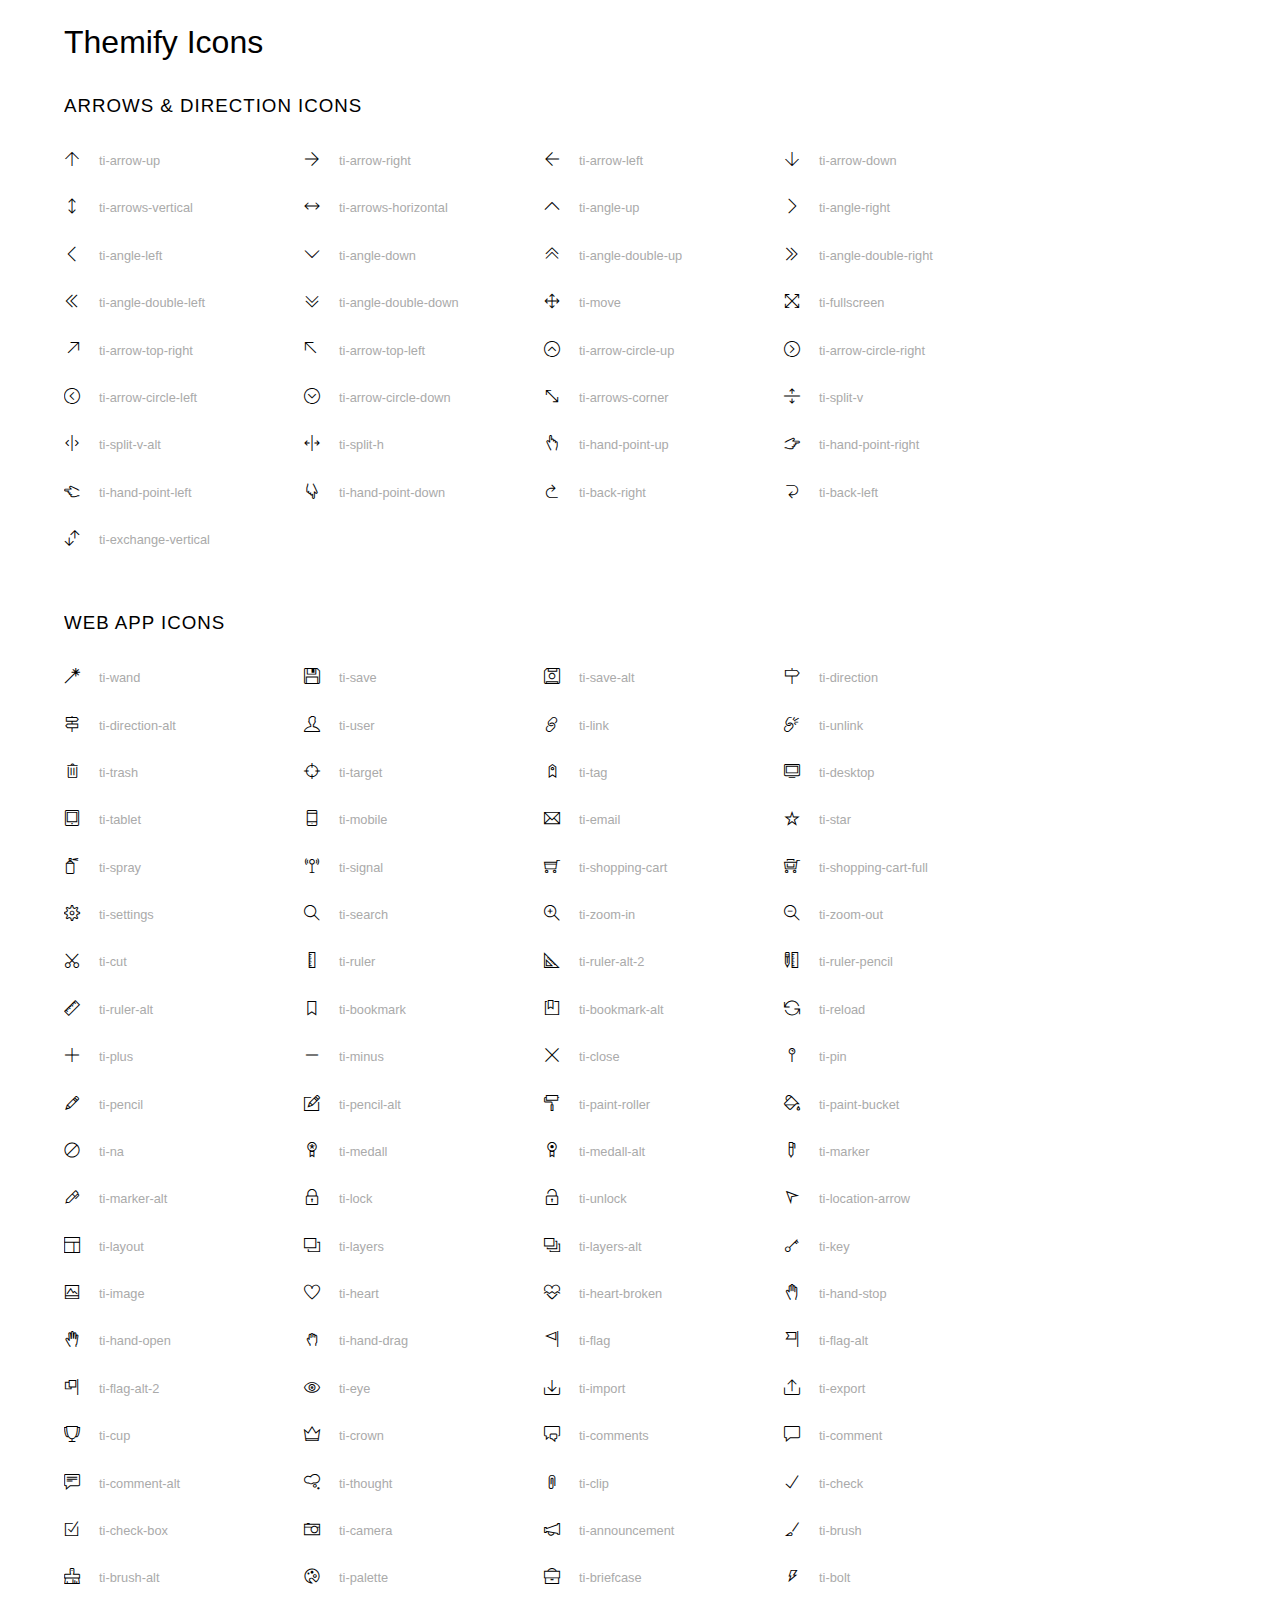
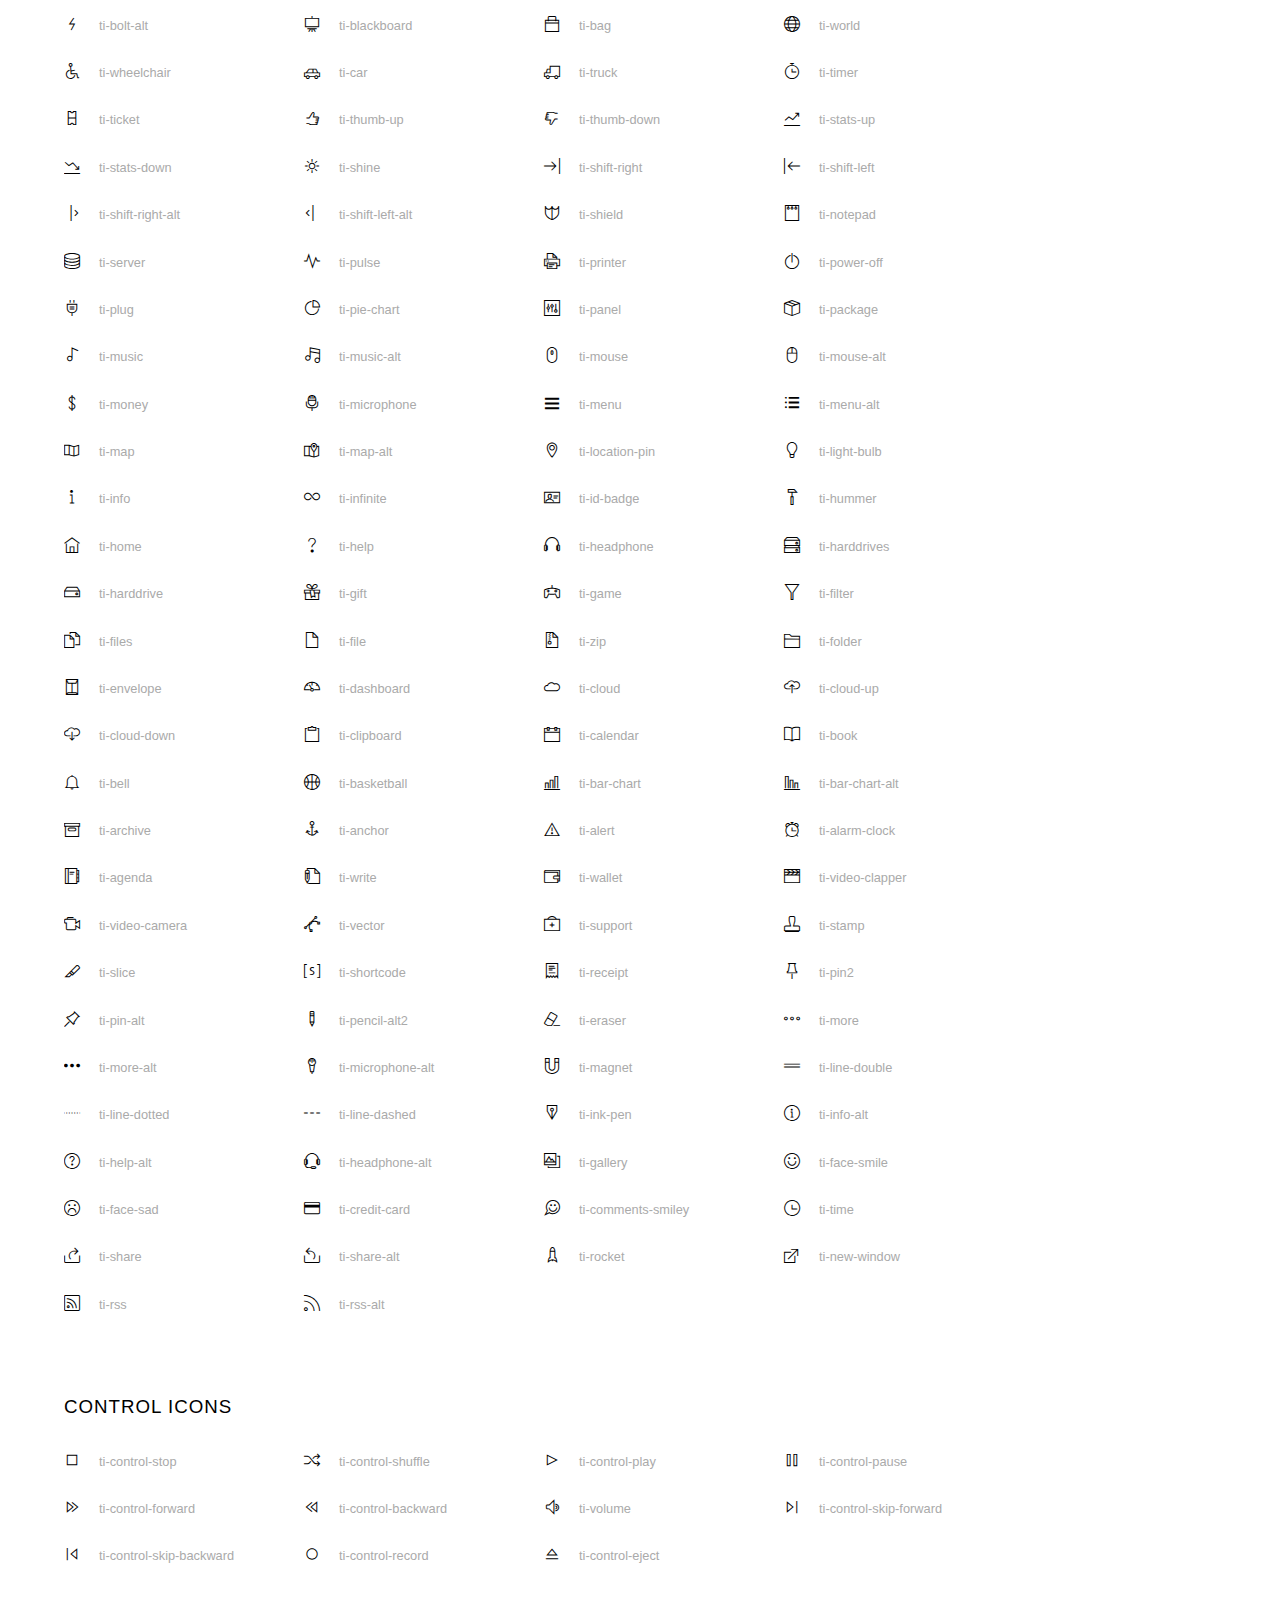
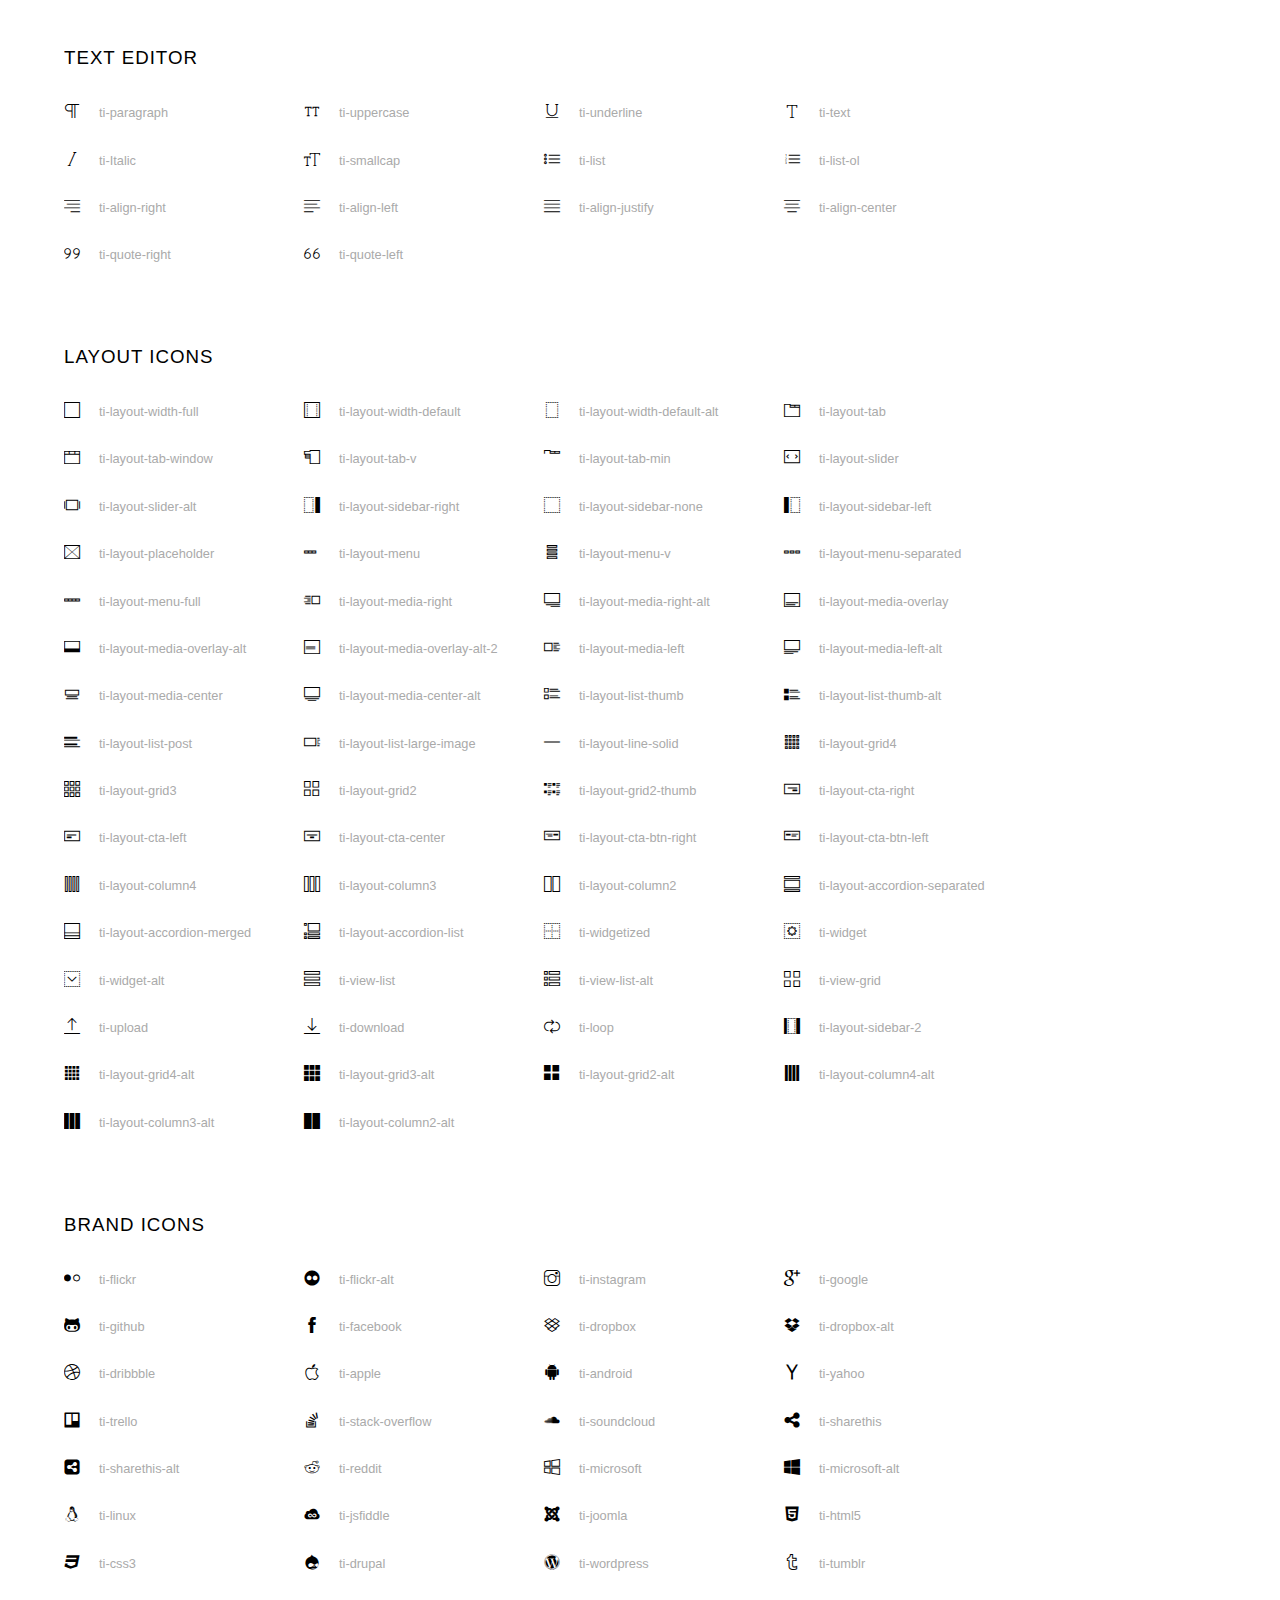
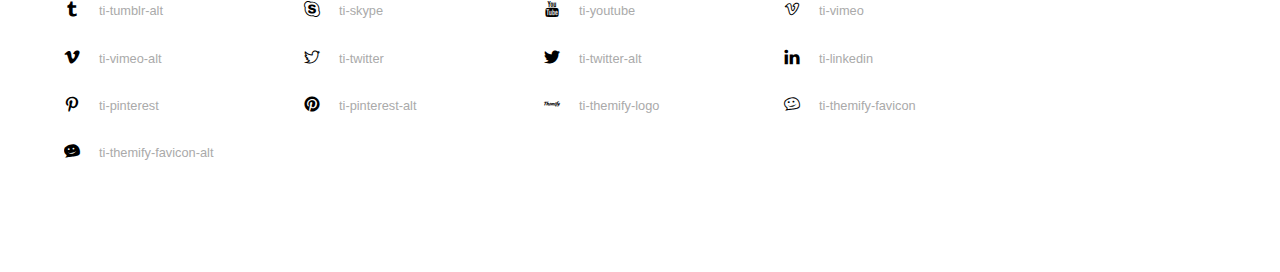
<file: 42. bigboost/bigboost/assets/themify-icons/index.html>
<!doctype html>
<html>
<head>
	<meta charset="utf-8">
	<title>Themify Icon Font</title>
	<meta name="viewport" content="width=device-width">
	<link rel="stylesheet" href="demo-files/demo.css">
	<link rel="stylesheet" href="themify-icons.css">
	<!--[if lt IE 8]><!-->
	<link rel="stylesheet" href="ie7/ie7.css">
	<!--<![endif]-->
</head>
<body>
	<h1>Themify Icons</h1>

	<div class="icon-section">

		<div class="icon-section">
			<h3>Arrows &amp; Direction Icons </h3>

			<div class="icon-container">
				<span class="ti-arrow-up"></span><span class="icon-name"> ti-arrow-up</span>
			</div>
			<div class="icon-container">
				<span class="ti-arrow-right"></span><span class="icon-name"> ti-arrow-right</span>
			</div>
			<div class="icon-container">
				<span class="ti-arrow-left"></span><span class="icon-name"> ti-arrow-left</span>
			</div>
			<div class="icon-container">
				<span class="ti-arrow-down"></span><span class="icon-name"> ti-arrow-down</span>
			</div>
			<div class="icon-container">
				<span class="ti-arrows-vertical"></span><span class="icon-name"> ti-arrows-vertical</span>
			</div>
			<div class="icon-container">
				<span class="ti-arrows-horizontal"></span><span class="icon-name"> ti-arrows-horizontal</span>
			</div>
			<div class="icon-container">
				<span class="ti-angle-up"></span><span class="icon-name"> ti-angle-up</span>
			</div>
			<div class="icon-container">
				<span class="ti-angle-right"></span><span class="icon-name"> ti-angle-right</span>
			</div>
			<div class="icon-container">
				<span class="ti-angle-left"></span><span class="icon-name"> ti-angle-left</span>
			</div>
			<div class="icon-container">
				<span class="ti-angle-down"></span><span class="icon-name"> ti-angle-down</span>
			</div>	
			<div class="icon-container">
				<span class="ti-angle-double-up"></span><span class="icon-name"> ti-angle-double-up</span>
			</div>
			<div class="icon-container">
				<span class="ti-angle-double-right"></span><span class="icon-name"> ti-angle-double-right</span>
			</div>
			<div class="icon-container">
				<span class="ti-angle-double-left"></span><span class="icon-name"> ti-angle-double-left</span>
			</div>
			<div class="icon-container">
				<span class="ti-angle-double-down"></span><span class="icon-name"> ti-angle-double-down</span>
			</div>					
			<div class="icon-container">
				<span class="ti-move"></span><span class="icon-name"> ti-move</span>
			</div>
			<div class="icon-container">
				<span class="ti-fullscreen"></span><span class="icon-name"> ti-fullscreen</span>
			</div>
			<div class="icon-container">
				<span class="ti-arrow-top-right"></span><span class="icon-name"> ti-arrow-top-right</span>
			</div>
			<div class="icon-container">
				<span class="ti-arrow-top-left"></span><span class="icon-name"> ti-arrow-top-left</span>
			</div>
			<div class="icon-container">
				<span class="ti-arrow-circle-up"></span><span class="icon-name"> ti-arrow-circle-up</span>
			</div>
			<div class="icon-container">
				<span class="ti-arrow-circle-right"></span><span class="icon-name"> ti-arrow-circle-right</span>
			</div>
			<div class="icon-container">
				<span class="ti-arrow-circle-left"></span><span class="icon-name"> ti-arrow-circle-left</span>
			</div>
			<div class="icon-container">
				<span class="ti-arrow-circle-down"></span><span class="icon-name"> ti-arrow-circle-down</span>
			</div>
			<div class="icon-container">
				<span class="ti-arrows-corner"></span><span class="icon-name"> ti-arrows-corner</span>
			</div>
			<div class="icon-container">
				<span class="ti-split-v"></span><span class="icon-name"> ti-split-v</span>
			</div>

			<div class="icon-container">
				<span class="ti-split-v-alt"></span><span class="icon-name"> ti-split-v-alt</span>
			</div>
			<div class="icon-container">
				<span class="ti-split-h"></span><span class="icon-name"> ti-split-h</span>
			</div>
			<div class="icon-container">
				<span class="ti-hand-point-up"></span><span class="icon-name"> ti-hand-point-up</span>
			</div>
			<div class="icon-container">
				<span class="ti-hand-point-right"></span><span class="icon-name"> ti-hand-point-right</span>
			</div>
			<div class="icon-container">
				<span class="ti-hand-point-left"></span><span class="icon-name"> ti-hand-point-left</span>
			</div>
			<div class="icon-container">
				<span class="ti-hand-point-down"></span><span class="icon-name"> ti-hand-point-down</span>
			</div>
			<div class="icon-container">
				<span class="ti-back-right"></span><span class="icon-name"> ti-back-right</span>
			</div>
			<div class="icon-container">
				<span class="ti-back-left"></span><span class="icon-name"> ti-back-left</span>
			</div>
			<div class="icon-container">
				<span class="ti-exchange-vertical"></span><span class="icon-name"> ti-exchange-vertical</span>
			</div>

		</div> <!-- Arrows Icons -->



		<h3>Web App Icons</h3>
		
		<div class="icon-section">

			<div class="icon-container">
				<span class="ti-wand"></span><span class="icon-name"> ti-wand</span>
			</div>
			<div class="icon-container">
				<span class="ti-save"></span><span class="icon-name"> ti-save</span>
			</div>
			<div class="icon-container">
				<span class="ti-save-alt"></span><span class="icon-name"> ti-save-alt</span>
			</div>

			<div class="icon-container">
				<span class="ti-direction"></span><span class="icon-name"> ti-direction</span>
			</div>
			<div class="icon-container">
				<span class="ti-direction-alt"></span><span class="icon-name"> ti-direction-alt</span>
			</div>
			<div class="icon-container">
				<span class="ti-user"></span><span class="icon-name"> ti-user</span>
			</div>
			<div class="icon-container">
				<span class="ti-link"></span><span class="icon-name"> ti-link</span>
			</div>
			<div class="icon-container">
				<span class="ti-unlink"></span><span class="icon-name"> ti-unlink</span>
			</div>
			<div class="icon-container">
				<span class="ti-trash"></span><span class="icon-name"> ti-trash</span>
			</div>
			<div class="icon-container">
				<span class="ti-target"></span><span class="icon-name"> ti-target</span>
			</div>
			<div class="icon-container">
				<span class="ti-tag"></span><span class="icon-name"> ti-tag</span>
			</div>
			<div class="icon-container">
				<span class="ti-desktop"></span><span class="icon-name"> ti-desktop</span>
			</div>
			<div class="icon-container">
				<span class="ti-tablet"></span><span class="icon-name"> ti-tablet</span>
			</div>
			<div class="icon-container">
				<span class="ti-mobile"></span><span class="icon-name"> ti-mobile</span>
			</div>
			<div class="icon-container">
				<span class="ti-email"></span><span class="icon-name"> ti-email</span>
			</div>	
			<div class="icon-container">
				<span class="ti-star"></span><span class="icon-name"> ti-star</span>
			</div>
			<div class="icon-container">
				<span class="ti-spray"></span><span class="icon-name"> ti-spray</span>
			</div>
			<div class="icon-container">
				<span class="ti-signal"></span><span class="icon-name"> ti-signal</span>
			</div>
			<div class="icon-container">
				<span class="ti-shopping-cart"></span><span class="icon-name"> ti-shopping-cart</span>
			</div>
			<div class="icon-container">
				<span class="ti-shopping-cart-full"></span><span class="icon-name"> ti-shopping-cart-full</span>
			</div>
			<div class="icon-container">
				<span class="ti-settings"></span><span class="icon-name"> ti-settings</span>
			</div>
			<div class="icon-container">
				<span class="ti-search"></span><span class="icon-name"> ti-search</span>
			</div>
			<div class="icon-container">
				<span class="ti-zoom-in"></span><span class="icon-name"> ti-zoom-in</span>
			</div>
			<div class="icon-container">
				<span class="ti-zoom-out"></span><span class="icon-name"> ti-zoom-out</span>
			</div>
			<div class="icon-container">
				<span class="ti-cut"></span><span class="icon-name"> ti-cut</span>
			</div>
			<div class="icon-container">
				<span class="ti-ruler"></span><span class="icon-name"> ti-ruler</span>
			</div>
			<div class="icon-container">
				<span class="ti-ruler-alt-2"></span><span class="icon-name"> ti-ruler-alt-2</span>
			</div>			
			<div class="icon-container">
				<span class="ti-ruler-pencil"></span><span class="icon-name"> ti-ruler-pencil</span>
			</div>
			<div class="icon-container">
				<span class="ti-ruler-alt"></span><span class="icon-name"> ti-ruler-alt</span>
			</div>
			<div class="icon-container">
				<span class="ti-bookmark"></span><span class="icon-name"> ti-bookmark</span>
			</div>
			<div class="icon-container">
				<span class="ti-bookmark-alt"></span><span class="icon-name"> ti-bookmark-alt</span>
			</div>
			<div class="icon-container">
				<span class="ti-reload"></span><span class="icon-name"> ti-reload</span>
			</div>
			<div class="icon-container">
				<span class="ti-plus"></span><span class="icon-name"> ti-plus</span>
			</div>
			<div class="icon-container">
				<span class="ti-minus"></span><span class="icon-name"> ti-minus</span>
			</div>
			<div class="icon-container">
				<span class="ti-close"></span><span class="icon-name"> ti-close</span>
			</div>			
			<div class="icon-container">
				<span class="ti-pin"></span><span class="icon-name"> ti-pin</span>
			</div>
			<div class="icon-container">
				<span class="ti-pencil"></span><span class="icon-name"> ti-pencil</span>
			</div>
					
		  	<div class="icon-container">
				<span class="ti-pencil-alt"></span><span class="icon-name"> ti-pencil-alt</span>
			</div>
			<div class="icon-container">
				<span class="ti-paint-roller"></span><span class="icon-name"> ti-paint-roller</span>
			</div>
			<div class="icon-container">
				<span class="ti-paint-bucket"></span><span class="icon-name"> ti-paint-bucket</span>
			</div>
			<div class="icon-container">
				<span class="ti-na"></span><span class="icon-name"> ti-na</span>
			</div>
			<div class="icon-container">
				<span class="ti-medall"></span><span class="icon-name"> ti-medall</span>
			</div>
			<div class="icon-container">
				<span class="ti-medall-alt"></span><span class="icon-name"> ti-medall-alt</span>
			</div>
			<div class="icon-container">
				<span class="ti-marker"></span><span class="icon-name"> ti-marker</span>
			</div>
			<div class="icon-container">
				<span class="ti-marker-alt"></span><span class="icon-name"> ti-marker-alt</span>
			</div>

			<div class="icon-container">
				<span class="ti-lock"></span><span class="icon-name"> ti-lock</span>
			</div>
			<div class="icon-container">
				<span class="ti-unlock"></span><span class="icon-name"> ti-unlock</span>
			</div>
			<div class="icon-container">
				<span class="ti-location-arrow"></span><span class="icon-name"> ti-location-arrow</span>
			</div>
			<div class="icon-container">
				<span class="ti-layout"></span><span class="icon-name"> ti-layout</span>
			</div>
			<div class="icon-container">
				<span class="ti-layers"></span><span class="icon-name"> ti-layers</span>
			</div>
			<div class="icon-container">
				<span class="ti-layers-alt"></span><span class="icon-name"> ti-layers-alt</span>
			</div>
			<div class="icon-container">
				<span class="ti-key"></span><span class="icon-name"> ti-key</span>
			</div>
			<div class="icon-container">
				<span class="ti-image"></span><span class="icon-name"> ti-image</span>
			</div>
			<div class="icon-container">
				<span class="ti-heart"></span><span class="icon-name"> ti-heart</span>
			</div>
			<div class="icon-container">
				<span class="ti-heart-broken"></span><span class="icon-name"> ti-heart-broken</span>
			</div>
			<div class="icon-container">
				<span class="ti-hand-stop"></span><span class="icon-name"> ti-hand-stop</span>
			</div>
			<div class="icon-container">
				<span class="ti-hand-open"></span><span class="icon-name"> ti-hand-open</span>
			</div>
			<div class="icon-container">
				<span class="ti-hand-drag"></span><span class="icon-name"> ti-hand-drag</span>
			</div>
			<div class="icon-container">
				<span class="ti-flag"></span><span class="icon-name"> ti-flag</span>
			</div>
			<div class="icon-container">
				<span class="ti-flag-alt"></span><span class="icon-name"> ti-flag-alt</span>
			</div>
			<div class="icon-container">
				<span class="ti-flag-alt-2"></span><span class="icon-name"> ti-flag-alt-2</span>
			</div>
			<div class="icon-container">
				<span class="ti-eye"></span><span class="icon-name"> ti-eye</span>
			</div>
			<div class="icon-container">
				<span class="ti-import"></span><span class="icon-name"> ti-import</span>
			</div>			
			<div class="icon-container">
				<span class="ti-export"></span><span class="icon-name"> ti-export</span>
			</div>
			<div class="icon-container">
				<span class="ti-cup"></span><span class="icon-name"> ti-cup</span>
			</div>
			<div class="icon-container">
				<span class="ti-crown"></span><span class="icon-name"> ti-crown</span>
			</div>
			<div class="icon-container">
				<span class="ti-comments"></span><span class="icon-name"> ti-comments</span>
			</div>
			<div class="icon-container">
				<span class="ti-comment"></span><span class="icon-name"> ti-comment</span>
			</div>
			<div class="icon-container">
				<span class="ti-comment-alt"></span><span class="icon-name"> ti-comment-alt</span>
			</div>
			<div class="icon-container">
				<span class="ti-thought"></span><span class="icon-name"> ti-thought</span>
			</div>			
			<div class="icon-container">
				<span class="ti-clip"></span><span class="icon-name"> ti-clip</span>
			</div>

			<div class="icon-container">
				<span class="ti-check"></span><span class="icon-name"> ti-check</span>
			</div>
			<div class="icon-container">
				<span class="ti-check-box"></span><span class="icon-name"> ti-check-box</span>
			</div>
			<div class="icon-container">
				<span class="ti-camera"></span><span class="icon-name"> ti-camera</span>
			</div>
			<div class="icon-container">
				<span class="ti-announcement"></span><span class="icon-name"> ti-announcement</span>
			</div>
			<div class="icon-container">
				<span class="ti-brush"></span><span class="icon-name"> ti-brush</span>
			</div>
			<div class="icon-container">
				<span class="ti-brush-alt"></span><span class="icon-name"> ti-brush-alt</span>
			</div>
			<div class="icon-container">
				<span class="ti-palette"></span><span class="icon-name"> ti-palette</span>
			</div>			
			<div class="icon-container">
				<span class="ti-briefcase"></span><span class="icon-name"> ti-briefcase</span>
			</div>
			<div class="icon-container">
				<span class="ti-bolt"></span><span class="icon-name"> ti-bolt</span>
			</div>
			<div class="icon-container">
				<span class="ti-bolt-alt"></span><span class="icon-name"> ti-bolt-alt</span>
			</div>
			<div class="icon-container">
				<span class="ti-blackboard"></span><span class="icon-name"> ti-blackboard</span>
			</div>
			<div class="icon-container">
				<span class="ti-bag"></span><span class="icon-name"> ti-bag</span>
			</div>
			<div class="icon-container">
				<span class="ti-world"></span><span class="icon-name"> ti-world</span>
			</div>
			<div class="icon-container">
				<span class="ti-wheelchair"></span><span class="icon-name"> ti-wheelchair</span>
			</div>
			<div class="icon-container">
				<span class="ti-car"></span><span class="icon-name"> ti-car</span>
			</div>
			<div class="icon-container">
				<span class="ti-truck"></span><span class="icon-name"> ti-truck</span>
			</div>
			<div class="icon-container">
				<span class="ti-timer"></span><span class="icon-name"> ti-timer</span>
			</div>
			<div class="icon-container">
				<span class="ti-ticket"></span><span class="icon-name"> ti-ticket</span>
			</div>
			<div class="icon-container">
				<span class="ti-thumb-up"></span><span class="icon-name"> ti-thumb-up</span>
			</div>
			<div class="icon-container">
				<span class="ti-thumb-down"></span><span class="icon-name"> ti-thumb-down</span>
			</div>

			<div class="icon-container">
				<span class="ti-stats-up"></span><span class="icon-name"> ti-stats-up</span>
			</div>
			<div class="icon-container">
				<span class="ti-stats-down"></span><span class="icon-name"> ti-stats-down</span>
			</div>
			<div class="icon-container">
				<span class="ti-shine"></span><span class="icon-name"> ti-shine</span>
			</div>
			<div class="icon-container">
				<span class="ti-shift-right"></span><span class="icon-name"> ti-shift-right</span>
			</div>
			<div class="icon-container">
				<span class="ti-shift-left"></span><span class="icon-name"> ti-shift-left</span>
			</div>

			<div class="icon-container">
				<span class="ti-shift-right-alt"></span><span class="icon-name"> ti-shift-right-alt</span>
			</div>
			<div class="icon-container">
				<span class="ti-shift-left-alt"></span><span class="icon-name"> ti-shift-left-alt</span>
			</div>
			<div class="icon-container">
				<span class="ti-shield"></span><span class="icon-name"> ti-shield</span>
			</div>
			<div class="icon-container">
				<span class="ti-notepad"></span><span class="icon-name"> ti-notepad</span>
			</div>
			<div class="icon-container">
				<span class="ti-server"></span><span class="icon-name"> ti-server</span>
			</div>

			<div class="icon-container">
				<span class="ti-pulse"></span><span class="icon-name"> ti-pulse</span>
			</div>
			<div class="icon-container">
				<span class="ti-printer"></span><span class="icon-name"> ti-printer</span>
			</div>
			<div class="icon-container">
				<span class="ti-power-off"></span><span class="icon-name"> ti-power-off</span>
			</div>
			<div class="icon-container">
				<span class="ti-plug"></span><span class="icon-name"> ti-plug</span>
			</div>
			<div class="icon-container">
				<span class="ti-pie-chart"></span><span class="icon-name"> ti-pie-chart</span>
			</div>

			<div class="icon-container">
				<span class="ti-panel"></span><span class="icon-name"> ti-panel</span>
			</div>
			<div class="icon-container">
				<span class="ti-package"></span><span class="icon-name"> ti-package</span>
			</div>
			<div class="icon-container">
				<span class="ti-music"></span><span class="icon-name"> ti-music</span>
			</div>
			<div class="icon-container">
				<span class="ti-music-alt"></span><span class="icon-name"> ti-music-alt</span>
			</div>
			<div class="icon-container">
				<span class="ti-mouse"></span><span class="icon-name"> ti-mouse</span>
			</div>
			<div class="icon-container">
				<span class="ti-mouse-alt"></span><span class="icon-name"> ti-mouse-alt</span>
			</div>
			<div class="icon-container">
				<span class="ti-money"></span><span class="icon-name"> ti-money</span>
			</div>
			<div class="icon-container">
				<span class="ti-microphone"></span><span class="icon-name"> ti-microphone</span>
			</div>
			<div class="icon-container">
				<span class="ti-menu"></span><span class="icon-name"> ti-menu</span>
			</div>
			<div class="icon-container">
				<span class="ti-menu-alt"></span><span class="icon-name"> ti-menu-alt</span>
			</div>
			<div class="icon-container">
				<span class="ti-map"></span><span class="icon-name"> ti-map</span>
			</div>
			<div class="icon-container">
				<span class="ti-map-alt"></span><span class="icon-name"> ti-map-alt</span>
			</div>

			<div class="icon-container">
				<span class="ti-location-pin"></span><span class="icon-name"> ti-location-pin</span>
			</div>

			<div class="icon-container">
				<span class="ti-light-bulb"></span><span class="icon-name"> ti-light-bulb</span>
			</div>
			<div class="icon-container">
				<span class="ti-info"></span><span class="icon-name"> ti-info</span>
			</div>
			<div class="icon-container">
				<span class="ti-infinite"></span><span class="icon-name"> ti-infinite</span>
			</div>
			<div class="icon-container">
				<span class="ti-id-badge"></span><span class="icon-name"> ti-id-badge</span>
			</div>
			<div class="icon-container">
				<span class="ti-hummer"></span><span class="icon-name"> ti-hummer</span>
			</div>
			<div class="icon-container">
				<span class="ti-home"></span><span class="icon-name"> ti-home</span>
			</div>
			<div class="icon-container">
				<span class="ti-help"></span><span class="icon-name"> ti-help</span>
			</div>
			<div class="icon-container">
				<span class="ti-headphone"></span><span class="icon-name"> ti-headphone</span>
			</div>
			<div class="icon-container">
				<span class="ti-harddrives"></span><span class="icon-name"> ti-harddrives</span>
			</div>
			<div class="icon-container">
				<span class="ti-harddrive"></span><span class="icon-name"> ti-harddrive</span>
			</div>
			<div class="icon-container">
				<span class="ti-gift"></span><span class="icon-name"> ti-gift</span>
			</div>
			<div class="icon-container">
				<span class="ti-game"></span><span class="icon-name"> ti-game</span>
			</div>
			<div class="icon-container">
				<span class="ti-filter"></span><span class="icon-name"> ti-filter</span>
			</div>
			<div class="icon-container">
				<span class="ti-files"></span><span class="icon-name"> ti-files</span>
			</div>
			<div class="icon-container">
				<span class="ti-file"></span><span class="icon-name"> ti-file</span>
			</div>
			<div class="icon-container">
				<span class="ti-zip"></span><span class="icon-name"> ti-zip</span>
			</div>
			<div class="icon-container">
				<span class="ti-folder"></span><span class="icon-name"> ti-folder</span>
			</div>			
			<div class="icon-container">
				<span class="ti-envelope"></span><span class="icon-name"> ti-envelope</span>
			</div>


			<div class="icon-container">
				<span class="ti-dashboard"></span><span class="icon-name"> ti-dashboard</span>
			</div>
			<div class="icon-container">
				<span class="ti-cloud"></span><span class="icon-name"> ti-cloud</span>
			</div>
			<div class="icon-container">
				<span class="ti-cloud-up"></span><span class="icon-name"> ti-cloud-up</span>
			</div>
			<div class="icon-container">
				<span class="ti-cloud-down"></span><span class="icon-name"> ti-cloud-down</span>
			</div>
			<div class="icon-container">
				<span class="ti-clipboard"></span><span class="icon-name"> ti-clipboard</span>
			</div>
			<div class="icon-container">
				<span class="ti-calendar"></span><span class="icon-name"> ti-calendar</span>
			</div>
			<div class="icon-container">
				<span class="ti-book"></span><span class="icon-name"> ti-book</span>
			</div>
			<div class="icon-container">
				<span class="ti-bell"></span><span class="icon-name"> ti-bell</span>
			</div>
			<div class="icon-container">
				<span class="ti-basketball"></span><span class="icon-name"> ti-basketball</span>
			</div>
			<div class="icon-container">
				<span class="ti-bar-chart"></span><span class="icon-name"> ti-bar-chart</span>
			</div>
			<div class="icon-container">
				<span class="ti-bar-chart-alt"></span><span class="icon-name"> ti-bar-chart-alt</span>
			</div>


			<div class="icon-container">
				<span class="ti-archive"></span><span class="icon-name"> ti-archive</span>
			</div>
			<div class="icon-container">
				<span class="ti-anchor"></span><span class="icon-name"> ti-anchor</span>
			</div>

			<div class="icon-container">
				<span class="ti-alert"></span><span class="icon-name"> ti-alert</span>
			</div>
			<div class="icon-container">
				<span class="ti-alarm-clock"></span><span class="icon-name"> ti-alarm-clock</span>
			</div>
			<div class="icon-container">
				<span class="ti-agenda"></span><span class="icon-name"> ti-agenda</span>
			</div>
			<div class="icon-container">
				<span class="ti-write"></span><span class="icon-name"> ti-write</span>
			</div>

			<div class="icon-container">
				<span class="ti-wallet"></span><span class="icon-name"> ti-wallet</span>
			</div>
			<div class="icon-container">
				<span class="ti-video-clapper"></span><span class="icon-name"> ti-video-clapper</span>
			</div>
			<div class="icon-container">
				<span class="ti-video-camera"></span><span class="icon-name"> ti-video-camera</span>
			</div>
			<div class="icon-container">
				<span class="ti-vector"></span><span class="icon-name"> ti-vector</span>
			</div>

			<div class="icon-container">
				<span class="ti-support"></span><span class="icon-name"> ti-support</span>
			</div>
			<div class="icon-container">
				<span class="ti-stamp"></span><span class="icon-name"> ti-stamp</span>
			</div>
			<div class="icon-container">
				<span class="ti-slice"></span><span class="icon-name"> ti-slice</span>
			</div>
			<div class="icon-container">
				<span class="ti-shortcode"></span><span class="icon-name"> ti-shortcode</span>
			</div>
			<div class="icon-container">
				<span class="ti-receipt"></span><span class="icon-name"> ti-receipt</span>
			</div>
			<div class="icon-container">
				<span class="ti-pin2"></span><span class="icon-name"> ti-pin2</span>
			</div>
			<div class="icon-container">
				<span class="ti-pin-alt"></span><span class="icon-name"> ti-pin-alt</span>
			</div>
			<div class="icon-container">
				<span class="ti-pencil-alt2"></span><span class="icon-name"> ti-pencil-alt2</span>
			</div>
			<div class="icon-container">
				<span class="ti-eraser"></span><span class="icon-name"> ti-eraser</span>
			</div>			
			<div class="icon-container">
				<span class="ti-more"></span><span class="icon-name"> ti-more</span>
			</div>
			<div class="icon-container">
				<span class="ti-more-alt"></span><span class="icon-name"> ti-more-alt</span>
			</div>
			<div class="icon-container">
				<span class="ti-microphone-alt"></span><span class="icon-name"> ti-microphone-alt</span>
			</div>
			<div class="icon-container">
				<span class="ti-magnet"></span><span class="icon-name"> ti-magnet</span>
			</div>
			<div class="icon-container">
				<span class="ti-line-double"></span><span class="icon-name"> ti-line-double</span>
			</div>
			<div class="icon-container">
				<span class="ti-line-dotted"></span><span class="icon-name"> ti-line-dotted</span>
			</div>
			<div class="icon-container">
				<span class="ti-line-dashed"></span><span class="icon-name"> ti-line-dashed</span>
			</div>

			<div class="icon-container">
				<span class="ti-ink-pen"></span><span class="icon-name"> ti-ink-pen</span>
			</div>
			<div class="icon-container">
				<span class="ti-info-alt"></span><span class="icon-name"> ti-info-alt</span>
			</div>
			<div class="icon-container">
				<span class="ti-help-alt"></span><span class="icon-name"> ti-help-alt</span>
			</div>
			<div class="icon-container">
				<span class="ti-headphone-alt"></span><span class="icon-name"> ti-headphone-alt</span>
			</div>

			<div class="icon-container">
				<span class="ti-gallery"></span><span class="icon-name"> ti-gallery</span>
			</div>
			<div class="icon-container">
				<span class="ti-face-smile"></span><span class="icon-name"> ti-face-smile</span>
			</div>
			<div class="icon-container">
				<span class="ti-face-sad"></span><span class="icon-name"> ti-face-sad</span>
			</div>
			<div class="icon-container">
				<span class="ti-credit-card"></span><span class="icon-name"> ti-credit-card</span>
			</div>
			<div class="icon-container">
				<span class="ti-comments-smiley"></span><span class="icon-name"> ti-comments-smiley</span>
			</div>
			<div class="icon-container">
				<span class="ti-time"></span><span class="icon-name"> ti-time</span>
			</div>
			<div class="icon-container">
				<span class="ti-share"></span><span class="icon-name"> ti-share</span>
			</div>
			<div class="icon-container">
				<span class="ti-share-alt"></span><span class="icon-name"> ti-share-alt</span>
			</div>
			<div class="icon-container">
				<span class="ti-rocket"></span><span class="icon-name"> ti-rocket</span>
			</div>

			<div class="icon-container">
				<span class="ti-new-window"></span><span class="icon-name"> ti-new-window</span>
			</div>

			<div class="icon-container">
				<span class="ti-rss"></span><span class="icon-name"> ti-rss</span>
			</div>

			<div class="icon-container">
				<span class="ti-rss-alt"></span><span class="icon-name"> ti-rss-alt</span>
			</div>
			
		</div><!-- Web App Icons -->


		<div class="icon-section">
			<h3>Control Icons</h3>
			<div class="icon-container">
				<span class="ti-control-stop"></span><span class="icon-name"> ti-control-stop</span>
			</div>
			<div class="icon-container">
				<span class="ti-control-shuffle"></span><span class="icon-name"> ti-control-shuffle</span>
			</div>
			<div class="icon-container">
				<span class="ti-control-play"></span><span class="icon-name"> ti-control-play</span>
			</div>
			<div class="icon-container">
				<span class="ti-control-pause"></span><span class="icon-name"> ti-control-pause</span>
			</div>
			<div class="icon-container">
				<span class="ti-control-forward"></span><span class="icon-name"> ti-control-forward</span>
			</div>
			<div class="icon-container">
				<span class="ti-control-backward"></span><span class="icon-name"> ti-control-backward</span>
			</div>	
			<div class="icon-container">
				<span class="ti-volume"></span><span class="icon-name"> ti-volume</span>
			</div>
			<div class="icon-container">
				<span class="ti-control-skip-forward"></span><span class="icon-name"> ti-control-skip-forward</span>
			</div>
			<div class="icon-container">
				<span class="ti-control-skip-backward"></span><span class="icon-name"> ti-control-skip-backward</span>
			</div>
			<div class="icon-container">
				<span class="ti-control-record"></span><span class="icon-name"> ti-control-record</span>
			</div>
			<div class="icon-container">
				<span class="ti-control-eject"></span><span class="icon-name"> ti-control-eject</span>
			</div>			
		</div> <!-- Control Icons -->


		<div class="icon-section">
			<h3>Text Editor</h3>

			<div class="icon-container">
				<span class="ti-paragraph"></span><span class="icon-name"> ti-paragraph</span>
			</div>
			<div class="icon-container">
				<span class="ti-uppercase"></span><span class="icon-name"> ti-uppercase</span>
			</div>

			<div class="icon-container">
				<span class="ti-underline"></span><span class="icon-name"> ti-underline</span>
			</div>
			<div class="icon-container">
				<span class="ti-text"></span><span class="icon-name"> ti-text</span>
			</div>
			<div class="icon-container">
				<span class="ti-Italic"></span><span class="icon-name"> ti-Italic</span>
			</div>
			<div class="icon-container">
				<span class="ti-smallcap"></span><span class="icon-name"> ti-smallcap</span>
			</div>
			<div class="icon-container">
				<span class="ti-list"></span><span class="icon-name"> ti-list</span>
			</div>
			<div class="icon-container">
				<span class="ti-list-ol"></span><span class="icon-name"> ti-list-ol</span>
			</div>
			<div class="icon-container">
				<span class="ti-align-right"></span><span class="icon-name"> ti-align-right</span>
			</div>
			<div class="icon-container">
				<span class="ti-align-left"></span><span class="icon-name"> ti-align-left</span>
			</div>
			<div class="icon-container">
				<span class="ti-align-justify"></span><span class="icon-name"> ti-align-justify</span>
			</div>
			<div class="icon-container">
				<span class="ti-align-center"></span><span class="icon-name"> ti-align-center</span>
			</div>
			<div class="icon-container">
				<span class="ti-quote-right"></span><span class="icon-name"> ti-quote-right</span>
			</div>
			<div class="icon-container">
				<span class="ti-quote-left"></span><span class="icon-name"> ti-quote-left</span>
			</div>

		</div> <!-- Text Editor -->



		<div class="icon-section">
			<h3>Layout Icons</h3>
			<div class="icon-container">
				<span class="ti-layout-width-full"></span><span class="icon-name"> ti-layout-width-full</span>
			</div>
			<div class="icon-container">
				<span class="ti-layout-width-default"></span><span class="icon-name"> ti-layout-width-default</span>
			</div>
			<div class="icon-container">
				<span class="ti-layout-width-default-alt"></span><span class="icon-name"> ti-layout-width-default-alt</span>
			</div>
			<div class="icon-container">
				<span class="ti-layout-tab"></span><span class="icon-name"> ti-layout-tab</span>
			</div>
			<div class="icon-container">
				<span class="ti-layout-tab-window"></span><span class="icon-name"> ti-layout-tab-window</span>
			</div>
			<div class="icon-container">
				<span class="ti-layout-tab-v"></span><span class="icon-name"> ti-layout-tab-v</span>
			</div>
			<div class="icon-container">
				<span class="ti-layout-tab-min"></span><span class="icon-name"> ti-layout-tab-min</span>
			</div>
			<div class="icon-container">
				<span class="ti-layout-slider"></span><span class="icon-name"> ti-layout-slider</span>
			</div>
			<div class="icon-container">
				<span class="ti-layout-slider-alt"></span><span class="icon-name"> ti-layout-slider-alt</span>
			</div>
			<div class="icon-container">
				<span class="ti-layout-sidebar-right"></span><span class="icon-name"> ti-layout-sidebar-right</span>
			</div>
			<div class="icon-container">
				<span class="ti-layout-sidebar-none"></span><span class="icon-name"> ti-layout-sidebar-none</span>
			</div>
			<div class="icon-container">
				<span class="ti-layout-sidebar-left"></span><span class="icon-name"> ti-layout-sidebar-left</span>
			</div>
			<div class="icon-container">
				<span class="ti-layout-placeholder"></span><span class="icon-name"> ti-layout-placeholder</span>
			</div>
			<div class="icon-container">
				<span class="ti-layout-menu"></span><span class="icon-name"> ti-layout-menu</span>
			</div>
			<div class="icon-container">
				<span class="ti-layout-menu-v"></span><span class="icon-name"> ti-layout-menu-v</span>
			</div>
			<div class="icon-container">
				<span class="ti-layout-menu-separated"></span><span class="icon-name"> ti-layout-menu-separated</span>
			</div>
			<div class="icon-container">
				<span class="ti-layout-menu-full"></span><span class="icon-name"> ti-layout-menu-full</span>
			</div>
			<div class="icon-container">
				<span class="ti-layout-media-right"></span><span class="icon-name"> ti-layout-media-right</span>
			</div>
			<div class="icon-container">
				<span class="ti-layout-media-right-alt"></span><span class="icon-name"> ti-layout-media-right-alt</span>
			</div>
			<div class="icon-container">
				<span class="ti-layout-media-overlay"></span><span class="icon-name"> ti-layout-media-overlay</span>
			</div>
			<div class="icon-container">
				<span class="ti-layout-media-overlay-alt"></span><span class="icon-name"> ti-layout-media-overlay-alt</span>
			</div>
			<div class="icon-container">
				<span class="ti-layout-media-overlay-alt-2"></span><span class="icon-name"> ti-layout-media-overlay-alt-2</span>
			</div>
			<div class="icon-container">
				<span class="ti-layout-media-left"></span><span class="icon-name"> ti-layout-media-left</span>
			</div>
			<div class="icon-container">
				<span class="ti-layout-media-left-alt"></span><span class="icon-name"> ti-layout-media-left-alt</span>
			</div>
			<div class="icon-container">
				<span class="ti-layout-media-center"></span><span class="icon-name"> ti-layout-media-center</span>
			</div>
			<div class="icon-container">
				<span class="ti-layout-media-center-alt"></span><span class="icon-name"> ti-layout-media-center-alt</span>
			</div>
			<div class="icon-container">
				<span class="ti-layout-list-thumb"></span><span class="icon-name"> ti-layout-list-thumb</span>
			</div>
			<div class="icon-container">
				<span class="ti-layout-list-thumb-alt"></span><span class="icon-name"> ti-layout-list-thumb-alt</span>
			</div>
			<div class="icon-container">
				<span class="ti-layout-list-post"></span><span class="icon-name"> ti-layout-list-post</span>
			</div>
			<div class="icon-container">
				<span class="ti-layout-list-large-image"></span><span class="icon-name"> ti-layout-list-large-image</span>
			</div>
			<div class="icon-container">
				<span class="ti-layout-line-solid"></span><span class="icon-name"> ti-layout-line-solid</span>
			</div>
			<div class="icon-container">
				<span class="ti-layout-grid4"></span><span class="icon-name"> ti-layout-grid4</span>
			</div>
			<div class="icon-container">
				<span class="ti-layout-grid3"></span><span class="icon-name"> ti-layout-grid3</span>
			</div>
			<div class="icon-container">
				<span class="ti-layout-grid2"></span><span class="icon-name"> ti-layout-grid2</span>
			</div>
			<div class="icon-container">
				<span class="ti-layout-grid2-thumb"></span><span class="icon-name"> ti-layout-grid2-thumb</span>
			</div>
			<div class="icon-container">
				<span class="ti-layout-cta-right"></span><span class="icon-name"> ti-layout-cta-right</span>
			</div>
			<div class="icon-container">
				<span class="ti-layout-cta-left"></span><span class="icon-name"> ti-layout-cta-left</span>
			</div>
			<div class="icon-container">
				<span class="ti-layout-cta-center"></span><span class="icon-name"> ti-layout-cta-center</span>
			</div>
			<div class="icon-container">
				<span class="ti-layout-cta-btn-right"></span><span class="icon-name"> ti-layout-cta-btn-right</span>
			</div>
			<div class="icon-container">
				<span class="ti-layout-cta-btn-left"></span><span class="icon-name"> ti-layout-cta-btn-left</span>
			</div>
			<div class="icon-container">
				<span class="ti-layout-column4"></span><span class="icon-name"> ti-layout-column4</span>
			</div>
			<div class="icon-container">
				<span class="ti-layout-column3"></span><span class="icon-name"> ti-layout-column3</span>
			</div>
			<div class="icon-container">
				<span class="ti-layout-column2"></span><span class="icon-name"> ti-layout-column2</span>
			</div>
			<div class="icon-container">
				<span class="ti-layout-accordion-separated"></span><span class="icon-name"> ti-layout-accordion-separated</span>
			</div>
			<div class="icon-container">
				<span class="ti-layout-accordion-merged"></span><span class="icon-name"> ti-layout-accordion-merged</span>
			</div>
			<div class="icon-container">
				<span class="ti-layout-accordion-list"></span><span class="icon-name"> ti-layout-accordion-list</span>
			</div>
			<div class="icon-container">
				<span class="ti-widgetized"></span><span class="icon-name"> ti-widgetized</span>
			</div>
			<div class="icon-container">
				<span class="ti-widget"></span><span class="icon-name"> ti-widget</span>
			</div>
			<div class="icon-container">
				<span class="ti-widget-alt"></span><span class="icon-name"> ti-widget-alt</span>
			</div>
			<div class="icon-container">
				<span class="ti-view-list"></span><span class="icon-name"> ti-view-list</span>
			</div>
			<div class="icon-container">
				<span class="ti-view-list-alt"></span><span class="icon-name"> ti-view-list-alt</span>
			</div>
			<div class="icon-container">
				<span class="ti-view-grid"></span><span class="icon-name"> ti-view-grid</span>
			</div>
			<div class="icon-container">
				<span class="ti-upload"></span><span class="icon-name"> ti-upload</span>
			</div>
			<div class="icon-container">
				<span class="ti-download"></span><span class="icon-name"> ti-download</span>
			</div>	
			<div class="icon-container">
				<span class="ti-loop"></span><span class="icon-name"> ti-loop</span>
			</div>
			<div class="icon-container">
				<span class="ti-layout-sidebar-2"></span><span class="icon-name"> ti-layout-sidebar-2</span>
			</div>
			<div class="icon-container">
				<span class="ti-layout-grid4-alt"></span><span class="icon-name"> ti-layout-grid4-alt</span>
			</div>
			<div class="icon-container">
				<span class="ti-layout-grid3-alt"></span><span class="icon-name"> ti-layout-grid3-alt</span>
			</div>
			<div class="icon-container">
				<span class="ti-layout-grid2-alt"></span><span class="icon-name"> ti-layout-grid2-alt</span>
			</div>
			<div class="icon-container">
				<span class="ti-layout-column4-alt"></span><span class="icon-name"> ti-layout-column4-alt</span>
			</div>
			<div class="icon-container">
				<span class="ti-layout-column3-alt"></span><span class="icon-name"> ti-layout-column3-alt</span>
			</div>
			<div class="icon-container">
				<span class="ti-layout-column2-alt"></span><span class="icon-name"> ti-layout-column2-alt</span>
			</div>		


		</div> <!-- Layout Icons -->


		<div class="icon-section">
			<h3>Brand Icons</h3>

			<div class="icon-container">
				<span class="ti-flickr"></span><span class="icon-name"> ti-flickr</span>
			</div>
			<div class="icon-container">
				<span class="ti-flickr-alt"></span><span class="icon-name"> ti-flickr-alt</span>
			</div>			
			<div class="icon-container">
				<span class="ti-instagram"></span><span class="icon-name"> ti-instagram</span>
			</div>
			<div class="icon-container">
				<span class="ti-google"></span><span class="icon-name"> ti-google</span>
			</div>
			<div class="icon-container">
				<span class="ti-github"></span><span class="icon-name"> ti-github</span>
			</div>

			<div class="icon-container">
				<span class="ti-facebook"></span><span class="icon-name"> ti-facebook</span>
			</div>
			<div class="icon-container">
				<span class="ti-dropbox"></span><span class="icon-name"> ti-dropbox</span>
			</div>
			<div class="icon-container">
				<span class="ti-dropbox-alt"></span><span class="icon-name"> ti-dropbox-alt</span>
			</div>
			<div class="icon-container">
				<span class="ti-dribbble"></span><span class="icon-name"> ti-dribbble</span>
			</div>
			<div class="icon-container">
				<span class="ti-apple"></span><span class="icon-name"> ti-apple</span>
			</div>
			<div class="icon-container">
				<span class="ti-android"></span><span class="icon-name"> ti-android</span>
			</div>
			<div class="icon-container">
				<span class="ti-yahoo"></span><span class="icon-name"> ti-yahoo</span>
			</div>
			<div class="icon-container">
				<span class="ti-trello"></span><span class="icon-name"> ti-trello</span>
			</div>
			<div class="icon-container">
				<span class="ti-stack-overflow"></span><span class="icon-name"> ti-stack-overflow</span>
			</div>
			<div class="icon-container">
				<span class="ti-soundcloud"></span><span class="icon-name"> ti-soundcloud</span>
			</div>
			<div class="icon-container">
				<span class="ti-sharethis"></span><span class="icon-name"> ti-sharethis</span>
			</div>
			<div class="icon-container">
				<span class="ti-sharethis-alt"></span><span class="icon-name"> ti-sharethis-alt</span>
			</div>
			<div class="icon-container">
				<span class="ti-reddit"></span><span class="icon-name"> ti-reddit</span>
			</div>

			<div class="icon-container">
				<span class="ti-microsoft"></span><span class="icon-name"> ti-microsoft</span>
			</div>
			<div class="icon-container">
				<span class="ti-microsoft-alt"></span><span class="icon-name"> ti-microsoft-alt</span>
			</div>
			<div class="icon-container">
				<span class="ti-linux"></span><span class="icon-name"> ti-linux</span>
			</div>
			<div class="icon-container">
				<span class="ti-jsfiddle"></span><span class="icon-name"> ti-jsfiddle</span>
			</div>
			<div class="icon-container">
				<span class="ti-joomla"></span><span class="icon-name"> ti-joomla</span>
			</div>
			<div class="icon-container">
				<span class="ti-html5"></span><span class="icon-name"> ti-html5</span>
			</div>
			<div class="icon-container">
				<span class="ti-css3"></span><span class="icon-name"> ti-css3</span>
			</div>	
			<div class="icon-container">
				<span class="ti-drupal"></span><span class="icon-name"> ti-drupal</span>
			</div>
			<div class="icon-container">
				<span class="ti-wordpress"></span><span class="icon-name"> ti-wordpress</span>
			</div>		
			<div class="icon-container">
				<span class="ti-tumblr"></span><span class="icon-name"> ti-tumblr</span>
			</div>
			<div class="icon-container">
				<span class="ti-tumblr-alt"></span><span class="icon-name"> ti-tumblr-alt</span>
			</div>
			<div class="icon-container">
				<span class="ti-skype"></span><span class="icon-name"> ti-skype</span>
			</div>
			<div class="icon-container">
				<span class="ti-youtube"></span><span class="icon-name"> ti-youtube</span>
			</div>
			<div class="icon-container">
				<span class="ti-vimeo"></span><span class="icon-name"> ti-vimeo</span>
			</div>
			<div class="icon-container">
				<span class="ti-vimeo-alt"></span><span class="icon-name"> ti-vimeo-alt</span>
			</div>			
			<div class="icon-container">
				<span class="ti-twitter"></span><span class="icon-name"> ti-twitter</span>
			</div>
			<div class="icon-container">
				<span class="ti-twitter-alt"></span><span class="icon-name"> ti-twitter-alt</span>
			</div>
			<div class="icon-container">
				<span class="ti-linkedin"></span><span class="icon-name"> ti-linkedin</span>
			</div>
			<div class="icon-container">
				<span class="ti-pinterest"></span><span class="icon-name"> ti-pinterest</span>
			</div>

			<div class="icon-container">
				<span class="ti-pinterest-alt"></span><span class="icon-name"> ti-pinterest-alt</span>
			</div>
			<div class="icon-container">
				<span class="ti-themify-logo"></span><span class="icon-name"> ti-themify-logo</span>
			</div>
			<div class="icon-container">
				<span class="ti-themify-favicon"></span><span class="icon-name"> ti-themify-favicon</span>
			</div>
			<div class="icon-container">
				<span class="ti-themify-favicon-alt"></span><span class="icon-name"> ti-themify-favicon-alt</span>
			</div>

		</div> <!-- brand Icons -->

	</div>

</body>
</html>
</file>
<file: 42. bigboost/bigboost/assets/themify-icons/demo-files/demo.css>
body {
	font: normal 1em/1.5em Arial, Helvetica, sans-serif;
	max-width: 90%;
	margin: 30px auto 0;
}
h1, h3 {
	font-weight: normal;
}
h3 {
	font-size: 1.4;
	text-transform: uppercase;
	letter-spacing: 1px;
}

.icon-section {
	margin: 0 0 3em;
	clear: both;
	overflow: hidden;
}
.icon-container {
	width: 240px; 
	padding: .7em 0;
	float: left; 
	position: relative;
	text-align: left;
}
.icon-container [class^="ti-"], 
.icon-container [class*=" ti-"] {
	color: #000;
	position: absolute;
	margin-top: 3px;
	transition: .3s;
}
.icon-container:hover [class^="ti-"],
.icon-container:hover [class*=" ti-"] {
	font-size: 2.2em;
	margin-top: -5px;
}
.icon-container:hover .icon-name {
	color: #000;
}
.icon-name {
	color: #aaa;
	margin-left: 35px;
	font-size: .8em;
	transition: .3s;
}
.icon-container:hover .icon-name {
	margin-left: 45px;
}
</file>
<file: 42. bigboost/bigboost/assets/themify-icons/themify-icons.css>
@font-face {
	font-family: 'themify';
	src:url('fonts/themify.eot?-fvbane');
	src:url('fonts/themify.eot?#iefix-fvbane') format('embedded-opentype'),
		url('fonts/themify.woff?-fvbane') format('woff'),
		url('fonts/themify.ttf?-fvbane') format('truetype'),
		url('fonts/themify.svg?-fvbane#themify') format('svg');
	font-weight: normal;
	font-style: normal;
}

[class^="ti-"], [class*=" ti-"] {
	font-family: 'themify';
	speak: none;
	font-style: normal;
	font-weight: normal;
	font-variant: normal;
	text-transform: none;
	line-height: 1;

	/* Better Font Rendering =========== */
	-webkit-font-smoothing: antialiased;
	-moz-osx-font-smoothing: grayscale;
}

.ti-wand:before {
	content: "\e600";
}
.ti-volume:before {
	content: "\e601";
}
.ti-user:before {
	content: "\e602";
}
.ti-unlock:before {
	content: "\e603";
}
.ti-unlink:before {
	content: "\e604";
}
.ti-trash:before {
	content: "\e605";
}
.ti-thought:before {
	content: "\e606";
}
.ti-target:before {
	content: "\e607";
}
.ti-tag:before {
	content: "\e608";
}
.ti-tablet:before {
	content: "\e609";
}
.ti-star:before {
	content: "\e60a";
}
.ti-spray:before {
	content: "\e60b";
}
.ti-signal:before {
	content: "\e60c";
}
.ti-shopping-cart:before {
	content: "\e60d";
}
.ti-shopping-cart-full:before {
	content: "\e60e";
}
.ti-settings:before {
	content: "\e60f";
}
.ti-search:before {
	content: "\e610";
}
.ti-zoom-in:before {
	content: "\e611";
}
.ti-zoom-out:before {
	content: "\e612";
}
.ti-cut:before {
	content: "\e613";
}
.ti-ruler:before {
	content: "\e614";
}
.ti-ruler-pencil:before {
	content: "\e615";
}
.ti-ruler-alt:before {
	content: "\e616";
}
.ti-bookmark:before {
	content: "\e617";
}
.ti-bookmark-alt:before {
	content: "\e618";
}
.ti-reload:before {
	content: "\e619";
}
.ti-plus:before {
	content: "\e61a";
}
.ti-pin:before {
	content: "\e61b";
}
.ti-pencil:before {
	content: "\e61c";
}
.ti-pencil-alt:before {
	content: "\e61d";
}
.ti-paint-roller:before {
	content: "\e61e";
}
.ti-paint-bucket:before {
	content: "\e61f";
}
.ti-na:before {
	content: "\e620";
}
.ti-mobile:before {
	content: "\e621";
}
.ti-minus:before {
	content: "\e622";
}
.ti-medall:before {
	content: "\e623";
}
.ti-medall-alt:before {
	content: "\e624";
}
.ti-marker:before {
	content: "\e625";
}
.ti-marker-alt:before {
	content: "\e626";
}
.ti-arrow-up:before {
	content: "\e627";
}
.ti-arrow-right:before {
	content: "\e628";
}
.ti-arrow-left:before {
	content: "\e629";
}
.ti-arrow-down:before {
	content: "\e62a";
}
.ti-lock:before {
	content: "\e62b";
}
.ti-location-arrow:before {
	content: "\e62c";
}
.ti-link:before {
	content: "\e62d";
}
.ti-layout:before {
	content: "\e62e";
}
.ti-layers:before {
	content: "\e62f";
}
.ti-layers-alt:before {
	content: "\e630";
}
.ti-key:before {
	content: "\e631";
}
.ti-import:before {
	content: "\e632";
}
.ti-image:before {
	content: "\e633";
}
.ti-heart:before {
	content: "\e634";
}
.ti-heart-broken:before {
	content: "\e635";
}
.ti-hand-stop:before {
	content: "\e636";
}
.ti-hand-open:before {
	content: "\e637";
}
.ti-hand-drag:before {
	content: "\e638";
}
.ti-folder:before {
	content: "\e639";
}
.ti-flag:before {
	content: "\e63a";
}
.ti-flag-alt:before {
	content: "\e63b";
}
.ti-flag-alt-2:before {
	content: "\e63c";
}
.ti-eye:before {
	content: "\e63d";
}
.ti-export:before {
	content: "\e63e";
}
.ti-exchange-vertical:before {
	content: "\e63f";
}
.ti-desktop:before {
	content: "\e640";
}
.ti-cup:before {
	content: "\e641";
}
.ti-crown:before {
	content: "\e642";
}
.ti-comments:before {
	content: "\e643";
}
.ti-comment:before {
	content: "\e644";
}
.ti-comment-alt:before {
	content: "\e645";
}
.ti-close:before {
	content: "\e646";
}
.ti-clip:before {
	content: "\e647";
}
.ti-angle-up:before {
	content: "\e648";
}
.ti-angle-right:before {
	content: "\e649";
}
.ti-angle-left:before {
	content: "\e64a";
}
.ti-angle-down:before {
	content: "\e64b";
}
.ti-check:before {
	content: "\e64c";
}
.ti-check-box:before {
	content: "\e64d";
}
.ti-camera:before {
	content: "\e64e";
}
.ti-announcement:before {
	content: "\e64f";
}
.ti-brush:before {
	content: "\e650";
}
.ti-briefcase:before {
	content: "\e651";
}
.ti-bolt:before {
	content: "\e652";
}
.ti-bolt-alt:before {
	content: "\e653";
}
.ti-blackboard:before {
	content: "\e654";
}
.ti-bag:before {
	content: "\e655";
}
.ti-move:before {
	content: "\e656";
}
.ti-arrows-vertical:before {
	content: "\e657";
}
.ti-arrows-horizontal:before {
	content: "\e658";
}
.ti-fullscreen:before {
	content: "\e659";
}
.ti-arrow-top-right:before {
	content: "\e65a";
}
.ti-arrow-top-left:before {
	content: "\e65b";
}
.ti-arrow-circle-up:before {
	content: "\e65c";
}
.ti-arrow-circle-right:before {
	content: "\e65d";
}
.ti-arrow-circle-left:before {
	content: "\e65e";
}
.ti-arrow-circle-down:before {
	content: "\e65f";
}
.ti-angle-double-up:before {
	content: "\e660";
}
.ti-angle-double-right:before {
	content: "\e661";
}
.ti-angle-double-left:before {
	content: "\e662";
}
.ti-angle-double-down:before {
	content: "\e663";
}
.ti-zip:before {
	content: "\e664";
}
.ti-world:before {
	content: "\e665";
}
.ti-wheelchair:before {
	content: "\e666";
}
.ti-view-list:before {
	content: "\e667";
}
.ti-view-list-alt:before {
	content: "\e668";
}
.ti-view-grid:before {
	content: "\e669";
}
.ti-uppercase:before {
	content: "\e66a";
}
.ti-upload:before {
	content: "\e66b";
}
.ti-underline:before {
	content: "\e66c";
}
.ti-truck:before {
	content: "\e66d";
}
.ti-timer:before {
	content: "\e66e";
}
.ti-ticket:before {
	content: "\e66f";
}
.ti-thumb-up:before {
	content: "\e670";
}
.ti-thumb-down:before {
	content: "\e671";
}
.ti-text:before {
	content: "\e672";
}
.ti-stats-up:before {
	content: "\e673";
}
.ti-stats-down:before {
	content: "\e674";
}
.ti-split-v:before {
	content: "\e675";
}
.ti-split-h:before {
	content: "\e676";
}
.ti-smallcap:before {
	content: "\e677";
}
.ti-shine:before {
	content: "\e678";
}
.ti-shift-right:before {
	content: "\e679";
}
.ti-shift-left:before {
	content: "\e67a";
}
.ti-shield:before {
	content: "\e67b";
}
.ti-notepad:before {
	content: "\e67c";
}
.ti-server:before {
	content: "\e67d";
}
.ti-quote-right:before {
	content: "\e67e";
}
.ti-quote-left:before {
	content: "\e67f";
}
.ti-pulse:before {
	content: "\e680";
}
.ti-printer:before {
	content: "\e681";
}
.ti-power-off:before {
	content: "\e682";
}
.ti-plug:before {
	content: "\e683";
}
.ti-pie-chart:before {
	content: "\e684";
}
.ti-paragraph:before {
	content: "\e685";
}
.ti-panel:before {
	content: "\e686";
}
.ti-package:before {
	content: "\e687";
}
.ti-music:before {
	content: "\e688";
}
.ti-music-alt:before {
	content: "\e689";
}
.ti-mouse:before {
	content: "\e68a";
}
.ti-mouse-alt:before {
	content: "\e68b";
}
.ti-money:before {
	content: "\e68c";
}
.ti-microphone:before {
	content: "\e68d";
}
.ti-menu:before {
	content: "\e68e";
}
.ti-menu-alt:before {
	content: "\e68f";
}
.ti-map:before {
	content: "\e690";
}
.ti-map-alt:before {
	content: "\e691";
}
.ti-loop:before {
	content: "\e692";
}
.ti-location-pin:before {
	content: "\e693";
}
.ti-list:before {
	content: "\e694";
}
.ti-light-bulb:before {
	content: "\e695";
}
.ti-Italic:before {
	content: "\e696";
}
.ti-info:before {
	content: "\e697";
}
.ti-infinite:before {
	content: "\e698";
}
.ti-id-badge:before {
	content: "\e699";
}
.ti-hummer:before {
	content: "\e69a";
}
.ti-home:before {
	content: "\e69b";
}
.ti-help:before {
	content: "\e69c";
}
.ti-headphone:before {
	content: "\e69d";
}
.ti-harddrives:before {
	content: "\e69e";
}
.ti-harddrive:before {
	content: "\e69f";
}
.ti-gift:before {
	content: "\e6a0";
}
.ti-game:before {
	content: "\e6a1";
}
.ti-filter:before {
	content: "\e6a2";
}
.ti-files:before {
	content: "\e6a3";
}
.ti-file:before {
	content: "\e6a4";
}
.ti-eraser:before {
	content: "\e6a5";
}
.ti-envelope:before {
	content: "\e6a6";
}
.ti-download:before {
	content: "\e6a7";
}
.ti-direction:before {
	content: "\e6a8";
}
.ti-direction-alt:before {
	content: "\e6a9";
}
.ti-dashboard:before {
	content: "\e6aa";
}
.ti-control-stop:before {
	content: "\e6ab";
}
.ti-control-shuffle:before {
	content: "\e6ac";
}
.ti-control-play:before {
	content: "\e6ad";
}
.ti-control-pause:before {
	content: "\e6ae";
}
.ti-control-forward:before {
	content: "\e6af";
}
.ti-control-backward:before {
	content: "\e6b0";
}
.ti-cloud:before {
	content: "\e6b1";
}
.ti-cloud-up:before {
	content: "\e6b2";
}
.ti-cloud-down:before {
	content: "\e6b3";
}
.ti-clipboard:before {
	content: "\e6b4";
}
.ti-car:before {
	content: "\e6b5";
}
.ti-calendar:before {
	content: "\e6b6";
}
.ti-book:before {
	content: "\e6b7";
}
.ti-bell:before {
	content: "\e6b8";
}
.ti-basketball:before {
	content: "\e6b9";
}
.ti-bar-chart:before {
	content: "\e6ba";
}
.ti-bar-chart-alt:before {
	content: "\e6bb";
}
.ti-back-right:before {
	content: "\e6bc";
}
.ti-back-left:before {
	content: "\e6bd";
}
.ti-arrows-corner:before {
	content: "\e6be";
}
.ti-archive:before {
	content: "\e6bf";
}
.ti-anchor:before {
	content: "\e6c0";
}
.ti-align-right:before {
	content: "\e6c1";
}
.ti-align-left:before {
	content: "\e6c2";
}
.ti-align-justify:before {
	content: "\e6c3";
}
.ti-align-center:before {
	content: "\e6c4";
}
.ti-alert:before {
	content: "\e6c5";
}
.ti-alarm-clock:before {
	content: "\e6c6";
}
.ti-agenda:before {
	content: "\e6c7";
}
.ti-write:before {
	content: "\e6c8";
}
.ti-window:before {
	content: "\e6c9";
}
.ti-widgetized:before {
	content: "\e6ca";
}
.ti-widget:before {
	content: "\e6cb";
}
.ti-widget-alt:before {
	content: "\e6cc";
}
.ti-wallet:before {
	content: "\e6cd";
}
.ti-video-clapper:before {
	content: "\e6ce";
}
.ti-video-camera:before {
	content: "\e6cf";
}
.ti-vector:before {
	content: "\e6d0";
}
.ti-themify-logo:before {
	content: "\e6d1";
}
.ti-themify-favicon:before {
	content: "\e6d2";
}
.ti-themify-favicon-alt:before {
	content: "\e6d3";
}
.ti-support:before {
	content: "\e6d4";
}
.ti-stamp:before {
	content: "\e6d5";
}
.ti-split-v-alt:before {
	content: "\e6d6";
}
.ti-slice:before {
	content: "\e6d7";
}
.ti-shortcode:before {
	content: "\e6d8";
}
.ti-shift-right-alt:before {
	content: "\e6d9";
}
.ti-shift-left-alt:before {
	content: "\e6da";
}
.ti-ruler-alt-2:before {
	content: "\e6db";
}
.ti-receipt:before {
	content: "\e6dc";
}
.ti-pin2:before {
	content: "\e6dd";
}
.ti-pin-alt:before {
	content: "\e6de";
}
.ti-pencil-alt2:before {
	content: "\e6df";
}
.ti-palette:before {
	content: "\e6e0";
}
.ti-more:before {
	content: "\e6e1";
}
.ti-more-alt:before {
	content: "\e6e2";
}
.ti-microphone-alt:before {
	content: "\e6e3";
}
.ti-magnet:before {
	content: "\e6e4";
}
.ti-line-double:before {
	content: "\e6e5";
}
.ti-line-dotted:before {
	content: "\e6e6";
}
.ti-line-dashed:before {
	content: "\e6e7";
}
.ti-layout-width-full:before {
	content: "\e6e8";
}
.ti-layout-width-default:before {
	content: "\e6e9";
}
.ti-layout-width-default-alt:before {
	content: "\e6ea";
}
.ti-layout-tab:before {
	content: "\e6eb";
}
.ti-layout-tab-window:before {
	content: "\e6ec";
}
.ti-layout-tab-v:before {
	content: "\e6ed";
}
.ti-layout-tab-min:before {
	content: "\e6ee";
}
.ti-layout-slider:before {
	content: "\e6ef";
}
.ti-layout-slider-alt:before {
	content: "\e6f0";
}
.ti-layout-sidebar-right:before {
	content: "\e6f1";
}
.ti-layout-sidebar-none:before {
	content: "\e6f2";
}
.ti-layout-sidebar-left:before {
	content: "\e6f3";
}
.ti-layout-placeholder:before {
	content: "\e6f4";
}
.ti-layout-menu:before {
	content: "\e6f5";
}
.ti-layout-menu-v:before {
	content: "\e6f6";
}
.ti-layout-menu-separated:before {
	content: "\e6f7";
}
.ti-layout-menu-full:before {
	content: "\e6f8";
}
.ti-layout-media-right-alt:before {
	content: "\e6f9";
}
.ti-layout-media-right:before {
	content: "\e6fa";
}
.ti-layout-media-overlay:before {
	content: "\e6fb";
}
.ti-layout-media-overlay-alt:before {
	content: "\e6fc";
}
.ti-layout-media-overlay-alt-2:before {
	content: "\e6fd";
}
.ti-layout-media-left-alt:before {
	content: "\e6fe";
}
.ti-layout-media-left:before {
	content: "\e6ff";
}
.ti-layout-media-center-alt:before {
	content: "\e700";
}
.ti-layout-media-center:before {
	content: "\e701";
}
.ti-layout-list-thumb:before {
	content: "\e702";
}
.ti-layout-list-thumb-alt:before {
	content: "\e703";
}
.ti-layout-list-post:before {
	content: "\e704";
}
.ti-layout-list-large-image:before {
	content: "\e705";
}
.ti-layout-line-solid:before {
	content: "\e706";
}
.ti-layout-grid4:before {
	content: "\e707";
}
.ti-layout-grid3:before {
	content: "\e708";
}
.ti-layout-grid2:before {
	content: "\e709";
}
.ti-layout-grid2-thumb:before {
	content: "\e70a";
}
.ti-layout-cta-right:before {
	content: "\e70b";
}
.ti-layout-cta-left:before {
	content: "\e70c";
}
.ti-layout-cta-center:before {
	content: "\e70d";
}
.ti-layout-cta-btn-right:before {
	content: "\e70e";
}
.ti-layout-cta-btn-left:before {
	content: "\e70f";
}
.ti-layout-column4:before {
	content: "\e710";
}
.ti-layout-column3:before {
	content: "\e711";
}
.ti-layout-column2:before {
	content: "\e712";
}
.ti-layout-accordion-separated:before {
	content: "\e713";
}
.ti-layout-accordion-merged:before {
	content: "\e714";
}
.ti-layout-accordion-list:before {
	content: "\e715";
}
.ti-ink-pen:before {
	content: "\e716";
}
.ti-info-alt:before {
	content: "\e717";
}
.ti-help-alt:before {
	content: "\e718";
}
.ti-headphone-alt:before {
	content: "\e719";
}
.ti-hand-point-up:before {
	content: "\e71a";
}
.ti-hand-point-right:before {
	content: "\e71b";
}
.ti-hand-point-left:before {
	content: "\e71c";
}
.ti-hand-point-down:before {
	content: "\e71d";
}
.ti-gallery:before {
	content: "\e71e";
}
.ti-face-smile:before {
	content: "\e71f";
}
.ti-face-sad:before {
	content: "\e720";
}
.ti-credit-card:before {
	content: "\e721";
}
.ti-control-skip-forward:before {
	content: "\e722";
}
.ti-control-skip-backward:before {
	content: "\e723";
}
.ti-control-record:before {
	content: "\e724";
}
.ti-control-eject:before {
	content: "\e725";
}
.ti-comments-smiley:before {
	content: "\e726";
}
.ti-brush-alt:before {
	content: "\e727";
}
.ti-youtube:before {
	content: "\e728";
}
.ti-vimeo:before {
	content: "\e729";
}
.ti-twitter:before {
	content: "\e72a";
}
.ti-time:before {
	content: "\e72b";
}
.ti-tumblr:before {
	content: "\e72c";
}
.ti-skype:before {
	content: "\e72d";
}
.ti-share:before {
	content: "\e72e";
}
.ti-share-alt:before {
	content: "\e72f";
}
.ti-rocket:before {
	content: "\e730";
}
.ti-pinterest:before {
	content: "\e731";
}
.ti-new-window:before {
	content: "\e732";
}
.ti-microsoft:before {
	content: "\e733";
}
.ti-list-ol:before {
	content: "\e734";
}
.ti-linkedin:before {
	content: "\e735";
}
.ti-layout-sidebar-2:before {
	content: "\e736";
}
.ti-layout-grid4-alt:before {
	content: "\e737";
}
.ti-layout-grid3-alt:before {
	content: "\e738";
}
.ti-layout-grid2-alt:before {
	content: "\e739";
}
.ti-layout-column4-alt:before {
	content: "\e73a";
}
.ti-layout-column3-alt:before {
	content: "\e73b";
}
.ti-layout-column2-alt:before {
	content: "\e73c";
}
.ti-instagram:before {
	content: "\e73d";
}
.ti-google:before {
	content: "\e73e";
}
.ti-github:before {
	content: "\e73f";
}
.ti-flickr:before {
	content: "\e740";
}
.ti-facebook:before {
	content: "\e741";
}
.ti-dropbox:before {
	content: "\e742";
}
.ti-dribbble:before {
	content: "\e743";
}
.ti-apple:before {
	content: "\e744";
}
.ti-android:before {
	content: "\e745";
}
.ti-save:before {
	content: "\e746";
}
.ti-save-alt:before {
	content: "\e747";
}
.ti-yahoo:before {
	content: "\e748";
}
.ti-wordpress:before {
	content: "\e749";
}
.ti-vimeo-alt:before {
	content: "\e74a";
}
.ti-twitter-alt:before {
	content: "\e74b";
}
.ti-tumblr-alt:before {
	content: "\e74c";
}
.ti-trello:before {
	content: "\e74d";
}
.ti-stack-overflow:before {
	content: "\e74e";
}
.ti-soundcloud:before {
	content: "\e74f";
}
.ti-sharethis:before {
	content: "\e750";
}
.ti-sharethis-alt:before {
	content: "\e751";
}
.ti-reddit:before {
	content: "\e752";
}
.ti-pinterest-alt:before {
	content: "\e753";
}
.ti-microsoft-alt:before {
	content: "\e754";
}
.ti-linux:before {
	content: "\e755";
}
.ti-jsfiddle:before {
	content: "\e756";
}
.ti-joomla:before {
	content: "\e757";
}
.ti-html5:before {
	content: "\e758";
}
.ti-flickr-alt:before {
	content: "\e759";
}
.ti-email:before {
	content: "\e75a";
}
.ti-drupal:before {
	content: "\e75b";
}
.ti-dropbox-alt:before {
	content: "\e75c";
}
.ti-css3:before {
	content: "\e75d";
}
.ti-rss:before {
	content: "\e75e";
}
.ti-rss-alt:before {
	content: "\e75f";
}
</file>
<file: 42. bigboost/bigboost/assets/themify-icons/ie7/ie7.css>
.ti-wand {
	*zoom: expression(this.runtimeStyle['zoom'] = '1', this.innerHTML = '&#xe600;');
}
.ti-volume {
	*zoom: expression(this.runtimeStyle['zoom'] = '1', this.innerHTML = '&#xe601;');
}
.ti-user {
	*zoom: expression(this.runtimeStyle['zoom'] = '1', this.innerHTML = '&#xe602;');
}
.ti-unlock {
	*zoom: expression(this.runtimeStyle['zoom'] = '1', this.innerHTML = '&#xe603;');
}
.ti-unlink {
	*zoom: expression(this.runtimeStyle['zoom'] = '1', this.innerHTML = '&#xe604;');
}
.ti-trash {
	*zoom: expression(this.runtimeStyle['zoom'] = '1', this.innerHTML = '&#xe605;');
}
.ti-thought {
	*zoom: expression(this.runtimeStyle['zoom'] = '1', this.innerHTML = '&#xe606;');
}
.ti-target {
	*zoom: expression(this.runtimeStyle['zoom'] = '1', this.innerHTML = '&#xe607;');
}
.ti-tag {
	*zoom: expression(this.runtimeStyle['zoom'] = '1', this.innerHTML = '&#xe608;');
}
.ti-tablet {
	*zoom: expression(this.runtimeStyle['zoom'] = '1', this.innerHTML = '&#xe609;');
}
.ti-star {
	*zoom: expression(this.runtimeStyle['zoom'] = '1', this.innerHTML = '&#xe60a;');
}
.ti-spray {
	*zoom: expression(this.runtimeStyle['zoom'] = '1', this.innerHTML = '&#xe60b;');
}
.ti-signal {
	*zoom: expression(this.runtimeStyle['zoom'] = '1', this.innerHTML = '&#xe60c;');
}
.ti-shopping-cart {
	*zoom: expression(this.runtimeStyle['zoom'] = '1', this.innerHTML = '&#xe60d;');
}
.ti-shopping-cart-full {
	*zoom: expression(this.runtimeStyle['zoom'] = '1', this.innerHTML = '&#xe60e;');
}
.ti-settings {
	*zoom: expression(this.runtimeStyle['zoom'] = '1', this.innerHTML = '&#xe60f;');
}
.ti-search {
	*zoom: expression(this.runtimeStyle['zoom'] = '1', this.innerHTML = '&#xe610;');
}
.ti-zoom-in {
	*zoom: expression(this.runtimeStyle['zoom'] = '1', this.innerHTML = '&#xe611;');
}
.ti-zoom-out {
	*zoom: expression(this.runtimeStyle['zoom'] = '1', this.innerHTML = '&#xe612;');
}
.ti-cut {
	*zoom: expression(this.runtimeStyle['zoom'] = '1', this.innerHTML = '&#xe613;');
}
.ti-ruler {
	*zoom: expression(this.runtimeStyle['zoom'] = '1', this.innerHTML = '&#xe614;');
}
.ti-ruler-pencil {
	*zoom: expression(this.runtimeStyle['zoom'] = '1', this.innerHTML = '&#xe615;');
}
.ti-ruler-alt {
	*zoom: expression(this.runtimeStyle['zoom'] = '1', this.innerHTML = '&#xe616;');
}
.ti-bookmark {
	*zoom: expression(this.runtimeStyle['zoom'] = '1', this.innerHTML = '&#xe617;');
}
.ti-bookmark-alt {
	*zoom: expression(this.runtimeStyle['zoom'] = '1', this.innerHTML = '&#xe618;');
}
.ti-reload {
	*zoom: expression(this.runtimeStyle['zoom'] = '1', this.innerHTML = '&#xe619;');
}
.ti-plus {
	*zoom: expression(this.runtimeStyle['zoom'] = '1', this.innerHTML = '&#xe61a;');
}
.ti-pin {
	*zoom: expression(this.runtimeStyle['zoom'] = '1', this.innerHTML = '&#xe61b;');
}
.ti-pencil {
	*zoom: expression(this.runtimeStyle['zoom'] = '1', this.innerHTML = '&#xe61c;');
}
.ti-pencil-alt {
	*zoom: expression(this.runtimeStyle['zoom'] = '1', this.innerHTML = '&#xe61d;');
}
.ti-paint-roller {
	*zoom: expression(this.runtimeStyle['zoom'] = '1', this.innerHTML = '&#xe61e;');
}
.ti-paint-bucket {
	*zoom: expression(this.runtimeStyle['zoom'] = '1', this.innerHTML = '&#xe61f;');
}
.ti-na {
	*zoom: expression(this.runtimeStyle['zoom'] = '1', this.innerHTML = '&#xe620;');
}
.ti-mobile {
	*zoom: expression(this.runtimeStyle['zoom'] = '1', this.innerHTML = '&#xe621;');
}
.ti-minus {
	*zoom: expression(this.runtimeStyle['zoom'] = '1', this.innerHTML = '&#xe622;');
}
.ti-medall {
	*zoom: expression(this.runtimeStyle['zoom'] = '1', this.innerHTML = '&#xe623;');
}
.ti-medall-alt {
	*zoom: expression(this.runtimeStyle['zoom'] = '1', this.innerHTML = '&#xe624;');
}
.ti-marker {
	*zoom: expression(this.runtimeStyle['zoom'] = '1', this.innerHTML = '&#xe625;');
}
.ti-marker-alt {
	*zoom: expression(this.runtimeStyle['zoom'] = '1', this.innerHTML = '&#xe626;');
}
.ti-arrow-up {
	*zoom: expression(this.runtimeStyle['zoom'] = '1', this.innerHTML = '&#xe627;');
}
.ti-arrow-right {
	*zoom: expression(this.runtimeStyle['zoom'] = '1', this.innerHTML = '&#xe628;');
}
.ti-arrow-left {
	*zoom: expression(this.runtimeStyle['zoom'] = '1', this.innerHTML = '&#xe629;');
}
.ti-arrow-down {
	*zoom: expression(this.runtimeStyle['zoom'] = '1', this.innerHTML = '&#xe62a;');
}
.ti-lock {
	*zoom: expression(this.runtimeStyle['zoom'] = '1', this.innerHTML = '&#xe62b;');
}
.ti-location-arrow {
	*zoom: expression(this.runtimeStyle['zoom'] = '1', this.innerHTML = '&#xe62c;');
}
.ti-link {
	*zoom: expression(this.runtimeStyle['zoom'] = '1', this.innerHTML = '&#xe62d;');
}
.ti-layout {
	*zoom: expression(this.runtimeStyle['zoom'] = '1', this.innerHTML = '&#xe62e;');
}
.ti-layers {
	*zoom: expression(this.runtimeStyle['zoom'] = '1', this.innerHTML = '&#xe62f;');
}
.ti-layers-alt {
	*zoom: expression(this.runtimeStyle['zoom'] = '1', this.innerHTML = '&#xe630;');
}
.ti-key {
	*zoom: expression(this.runtimeStyle['zoom'] = '1', this.innerHTML = '&#xe631;');
}
.ti-import {
	*zoom: expression(this.runtimeStyle['zoom'] = '1', this.innerHTML = '&#xe632;');
}
.ti-image {
	*zoom: expression(this.runtimeStyle['zoom'] = '1', this.innerHTML = '&#xe633;');
}
.ti-heart {
	*zoom: expression(this.runtimeStyle['zoom'] = '1', this.innerHTML = '&#xe634;');
}
.ti-heart-broken {
	*zoom: expression(this.runtimeStyle['zoom'] = '1', this.innerHTML = '&#xe635;');
}
.ti-hand-stop {
	*zoom: expression(this.runtimeStyle['zoom'] = '1', this.innerHTML = '&#xe636;');
}
.ti-hand-open {
	*zoom: expression(this.runtimeStyle['zoom'] = '1', this.innerHTML = '&#xe637;');
}
.ti-hand-drag {
	*zoom: expression(this.runtimeStyle['zoom'] = '1', this.innerHTML = '&#xe638;');
}
.ti-folder {
	*zoom: expression(this.runtimeStyle['zoom'] = '1', this.innerHTML = '&#xe639;');
}
.ti-flag {
	*zoom: expression(this.runtimeStyle['zoom'] = '1', this.innerHTML = '&#xe63a;');
}
.ti-flag-alt {
	*zoom: expression(this.runtimeStyle['zoom'] = '1', this.innerHTML = '&#xe63b;');
}
.ti-flag-alt-2 {
	*zoom: expression(this.runtimeStyle['zoom'] = '1', this.innerHTML = '&#xe63c;');
}
.ti-eye {
	*zoom: expression(this.runtimeStyle['zoom'] = '1', this.innerHTML = '&#xe63d;');
}
.ti-export {
	*zoom: expression(this.runtimeStyle['zoom'] = '1', this.innerHTML = '&#xe63e;');
}
.ti-exchange-vertical {
	*zoom: expression(this.runtimeStyle['zoom'] = '1', this.innerHTML = '&#xe63f;');
}
.ti-desktop {
	*zoom: expression(this.runtimeStyle['zoom'] = '1', this.innerHTML = '&#xe640;');
}
.ti-cup {
	*zoom: expression(this.runtimeStyle['zoom'] = '1', this.innerHTML = '&#xe641;');
}
.ti-crown {
	*zoom: expression(this.runtimeStyle['zoom'] = '1', this.innerHTML = '&#xe642;');
}
.ti-comments {
	*zoom: expression(this.runtimeStyle['zoom'] = '1', this.innerHTML = '&#xe643;');
}
.ti-comment {
	*zoom: expression(this.runtimeStyle['zoom'] = '1', this.innerHTML = '&#xe644;');
}
.ti-comment-alt {
	*zoom: expression(this.runtimeStyle['zoom'] = '1', this.innerHTML = '&#xe645;');
}
.ti-close {
	*zoom: expression(this.runtimeStyle['zoom'] = '1', this.innerHTML = '&#xe646;');
}
.ti-clip {
	*zoom: expression(this.runtimeStyle['zoom'] = '1', this.innerHTML = '&#xe647;');
}
.ti-angle-up {
	*zoom: expression(this.runtimeStyle['zoom'] = '1', this.innerHTML = '&#xe648;');
}
.ti-angle-right {
	*zoom: expression(this.runtimeStyle['zoom'] = '1', this.innerHTML = '&#xe649;');
}
.ti-angle-left {
	*zoom: expression(this.runtimeStyle['zoom'] = '1', this.innerHTML = '&#xe64a;');
}
.ti-angle-down {
	*zoom: expression(this.runtimeStyle['zoom'] = '1', this.innerHTML = '&#xe64b;');
}
.ti-check {
	*zoom: expression(this.runtimeStyle['zoom'] = '1', this.innerHTML = '&#xe64c;');
}
.ti-check-box {
	*zoom: expression(this.runtimeStyle['zoom'] = '1', this.innerHTML = '&#xe64d;');
}
.ti-camera {
	*zoom: expression(this.runtimeStyle['zoom'] = '1', this.innerHTML = '&#xe64e;');
}
.ti-announcement {
	*zoom: expression(this.runtimeStyle['zoom'] = '1', this.innerHTML = '&#xe64f;');
}
.ti-brush {
	*zoom: expression(this.runtimeStyle['zoom'] = '1', this.innerHTML = '&#xe650;');
}
.ti-briefcase {
	*zoom: expression(this.runtimeStyle['zoom'] = '1', this.innerHTML = '&#xe651;');
}
.ti-bolt {
	*zoom: expression(this.runtimeStyle['zoom'] = '1', this.innerHTML = '&#xe652;');
}
.ti-bolt-alt {
	*zoom: expression(this.runtimeStyle['zoom'] = '1', this.innerHTML = '&#xe653;');
}
.ti-blackboard {
	*zoom: expression(this.runtimeStyle['zoom'] = '1', this.innerHTML = '&#xe654;');
}
.ti-bag {
	*zoom: expression(this.runtimeStyle['zoom'] = '1', this.innerHTML = '&#xe655;');
}
.ti-move {
	*zoom: expression(this.runtimeStyle['zoom'] = '1', this.innerHTML = '&#xe656;');
}
.ti-arrows-vertical {
	*zoom: expression(this.runtimeStyle['zoom'] = '1', this.innerHTML = '&#xe657;');
}
.ti-arrows-horizontal {
	*zoom: expression(this.runtimeStyle['zoom'] = '1', this.innerHTML = '&#xe658;');
}
.ti-fullscreen {
	*zoom: expression(this.runtimeStyle['zoom'] = '1', this.innerHTML = '&#xe659;');
}
.ti-arrow-top-right {
	*zoom: expression(this.runtimeStyle['zoom'] = '1', this.innerHTML = '&#xe65a;');
}
.ti-arrow-top-left {
	*zoom: expression(this.runtimeStyle['zoom'] = '1', this.innerHTML = '&#xe65b;');
}
.ti-arrow-circle-up {
	*zoom: expression(this.runtimeStyle['zoom'] = '1', this.innerHTML = '&#xe65c;');
}
.ti-arrow-circle-right {
	*zoom: expression(this.runtimeStyle['zoom'] = '1', this.innerHTML = '&#xe65d;');
}
.ti-arrow-circle-left {
	*zoom: expression(this.runtimeStyle['zoom'] = '1', this.innerHTML = '&#xe65e;');
}
.ti-arrow-circle-down {
	*zoom: expression(this.runtimeStyle['zoom'] = '1', this.innerHTML = '&#xe65f;');
}
.ti-angle-double-up {
	*zoom: expression(this.runtimeStyle['zoom'] = '1', this.innerHTML = '&#xe660;');
}
.ti-angle-double-right {
	*zoom: expression(this.runtimeStyle['zoom'] = '1', this.innerHTML = '&#xe661;');
}
.ti-angle-double-left {
	*zoom: expression(this.runtimeStyle['zoom'] = '1', this.innerHTML = '&#xe662;');
}
.ti-angle-double-down {
	*zoom: expression(this.runtimeStyle['zoom'] = '1', this.innerHTML = '&#xe663;');
}
.ti-zip {
	*zoom: expression(this.runtimeStyle['zoom'] = '1', this.innerHTML = '&#xe664;');
}
.ti-world {
	*zoom: expression(this.runtimeStyle['zoom'] = '1', this.innerHTML = '&#xe665;');
}
.ti-wheelchair {
	*zoom: expression(this.runtimeStyle['zoom'] = '1', this.innerHTML = '&#xe666;');
}
.ti-view-list {
	*zoom: expression(this.runtimeStyle['zoom'] = '1', this.innerHTML = '&#xe667;');
}
.ti-view-list-alt {
	*zoom: expression(this.runtimeStyle['zoom'] = '1', this.innerHTML = '&#xe668;');
}
.ti-view-grid {
	*zoom: expression(this.runtimeStyle['zoom'] = '1', this.innerHTML = '&#xe669;');
}
.ti-uppercase {
	*zoom: expression(this.runtimeStyle['zoom'] = '1', this.innerHTML = '&#xe66a;');
}
.ti-upload {
	*zoom: expression(this.runtimeStyle['zoom'] = '1', this.innerHTML = '&#xe66b;');
}
.ti-underline {
	*zoom: expression(this.runtimeStyle['zoom'] = '1', this.innerHTML = '&#xe66c;');
}
.ti-truck {
	*zoom: expression(this.runtimeStyle['zoom'] = '1', this.innerHTML = '&#xe66d;');
}
.ti-timer {
	*zoom: expression(this.runtimeStyle['zoom'] = '1', this.innerHTML = '&#xe66e;');
}
.ti-ticket {
	*zoom: expression(this.runtimeStyle['zoom'] = '1', this.innerHTML = '&#xe66f;');
}
.ti-thumb-up {
	*zoom: expression(this.runtimeStyle['zoom'] = '1', this.innerHTML = '&#xe670;');
}
.ti-thumb-down {
	*zoom: expression(this.runtimeStyle['zoom'] = '1', this.innerHTML = '&#xe671;');
}
.ti-text {
	*zoom: expression(this.runtimeStyle['zoom'] = '1', this.innerHTML = '&#xe672;');
}
.ti-stats-up {
	*zoom: expression(this.runtimeStyle['zoom'] = '1', this.innerHTML = '&#xe673;');
}
.ti-stats-down {
	*zoom: expression(this.runtimeStyle['zoom'] = '1', this.innerHTML = '&#xe674;');
}
.ti-split-v {
	*zoom: expression(this.runtimeStyle['zoom'] = '1', this.innerHTML = '&#xe675;');
}
.ti-split-h {
	*zoom: expression(this.runtimeStyle['zoom'] = '1', this.innerHTML = '&#xe676;');
}
.ti-smallcap {
	*zoom: expression(this.runtimeStyle['zoom'] = '1', this.innerHTML = '&#xe677;');
}
.ti-shine {
	*zoom: expression(this.runtimeStyle['zoom'] = '1', this.innerHTML = '&#xe678;');
}
.ti-shift-right {
	*zoom: expression(this.runtimeStyle['zoom'] = '1', this.innerHTML = '&#xe679;');
}
.ti-shift-left {
	*zoom: expression(this.runtimeStyle['zoom'] = '1', this.innerHTML = '&#xe67a;');
}
.ti-shield {
	*zoom: expression(this.runtimeStyle['zoom'] = '1', this.innerHTML = '&#xe67b;');
}
.ti-notepad {
	*zoom: expression(this.runtimeStyle['zoom'] = '1', this.innerHTML = '&#xe67c;');
}
.ti-server {
	*zoom: expression(this.runtimeStyle['zoom'] = '1', this.innerHTML = '&#xe67d;');
}
.ti-quote-right {
	*zoom: expression(this.runtimeStyle['zoom'] = '1', this.innerHTML = '&#xe67e;');
}
.ti-quote-left {
	*zoom: expression(this.runtimeStyle['zoom'] = '1', this.innerHTML = '&#xe67f;');
}
.ti-pulse {
	*zoom: expression(this.runtimeStyle['zoom'] = '1', this.innerHTML = '&#xe680;');
}
.ti-printer {
	*zoom: expression(this.runtimeStyle['zoom'] = '1', this.innerHTML = '&#xe681;');
}
.ti-power-off {
	*zoom: expression(this.runtimeStyle['zoom'] = '1', this.innerHTML = '&#xe682;');
}
.ti-plug {
	*zoom: expression(this.runtimeStyle['zoom'] = '1', this.innerHTML = '&#xe683;');
}
.ti-pie-chart {
	*zoom: expression(this.runtimeStyle['zoom'] = '1', this.innerHTML = '&#xe684;');
}
.ti-paragraph {
	*zoom: expression(this.runtimeStyle['zoom'] = '1', this.innerHTML = '&#xe685;');
}
.ti-panel {
	*zoom: expression(this.runtimeStyle['zoom'] = '1', this.innerHTML = '&#xe686;');
}
.ti-package {
	*zoom: expression(this.runtimeStyle['zoom'] = '1', this.innerHTML = '&#xe687;');
}
.ti-music {
	*zoom: expression(this.runtimeStyle['zoom'] = '1', this.innerHTML = '&#xe688;');
}
.ti-music-alt {
	*zoom: expression(this.runtimeStyle['zoom'] = '1', this.innerHTML = '&#xe689;');
}
.ti-mouse {
	*zoom: expression(this.runtimeStyle['zoom'] = '1', this.innerHTML = '&#xe68a;');
}
.ti-mouse-alt {
	*zoom: expression(this.runtimeStyle['zoom'] = '1', this.innerHTML = '&#xe68b;');
}
.ti-money {
	*zoom: expression(this.runtimeStyle['zoom'] = '1', this.innerHTML = '&#xe68c;');
}
.ti-microphone {
	*zoom: expression(this.runtimeStyle['zoom'] = '1', this.innerHTML = '&#xe68d;');
}
.ti-menu {
	*zoom: expression(this.runtimeStyle['zoom'] = '1', this.innerHTML = '&#xe68e;');
}
.ti-menu-alt {
	*zoom: expression(this.runtimeStyle['zoom'] = '1', this.innerHTML = '&#xe68f;');
}
.ti-map {
	*zoom: expression(this.runtimeStyle['zoom'] = '1', this.innerHTML = '&#xe690;');
}
.ti-map-alt {
	*zoom: expression(this.runtimeStyle['zoom'] = '1', this.innerHTML = '&#xe691;');
}
.ti-loop {
	*zoom: expression(this.runtimeStyle['zoom'] = '1', this.innerHTML = '&#xe692;');
}
.ti-location-pin {
	*zoom: expression(this.runtimeStyle['zoom'] = '1', this.innerHTML = '&#xe693;');
}
.ti-list {
	*zoom: expression(this.runtimeStyle['zoom'] = '1', this.innerHTML = '&#xe694;');
}
.ti-light-bulb {
	*zoom: expression(this.runtimeStyle['zoom'] = '1', this.innerHTML = '&#xe695;');
}
.ti-Italic {
	*zoom: expression(this.runtimeStyle['zoom'] = '1', this.innerHTML = '&#xe696;');
}
.ti-info {
	*zoom: expression(this.runtimeStyle['zoom'] = '1', this.innerHTML = '&#xe697;');
}
.ti-infinite {
	*zoom: expression(this.runtimeStyle['zoom'] = '1', this.innerHTML = '&#xe698;');
}
.ti-id-badge {
	*zoom: expression(this.runtimeStyle['zoom'] = '1', this.innerHTML = '&#xe699;');
}
.ti-hummer {
	*zoom: expression(this.runtimeStyle['zoom'] = '1', this.innerHTML = '&#xe69a;');
}
.ti-home {
	*zoom: expression(this.runtimeStyle['zoom'] = '1', this.innerHTML = '&#xe69b;');
}
.ti-help {
	*zoom: expression(this.runtimeStyle['zoom'] = '1', this.innerHTML = '&#xe69c;');
}
.ti-headphone {
	*zoom: expression(this.runtimeStyle['zoom'] = '1', this.innerHTML = '&#xe69d;');
}
.ti-harddrives {
	*zoom: expression(this.runtimeStyle['zoom'] = '1', this.innerHTML = '&#xe69e;');
}
.ti-harddrive {
	*zoom: expression(this.runtimeStyle['zoom'] = '1', this.innerHTML = '&#xe69f;');
}
.ti-gift {
	*zoom: expression(this.runtimeStyle['zoom'] = '1', this.innerHTML = '&#xe6a0;');
}
.ti-game {
	*zoom: expression(this.runtimeStyle['zoom'] = '1', this.innerHTML = '&#xe6a1;');
}
.ti-filter {
	*zoom: expression(this.runtimeStyle['zoom'] = '1', this.innerHTML = '&#xe6a2;');
}
.ti-files {
	*zoom: expression(this.runtimeStyle['zoom'] = '1', this.innerHTML = '&#xe6a3;');
}
.ti-file {
	*zoom: expression(this.runtimeStyle['zoom'] = '1', this.innerHTML = '&#xe6a4;');
}
.ti-eraser {
	*zoom: expression(this.runtimeStyle['zoom'] = '1', this.innerHTML = '&#xe6a5;');
}
.ti-envelope {
	*zoom: expression(this.runtimeStyle['zoom'] = '1', this.innerHTML = '&#xe6a6;');
}
.ti-download {
	*zoom: expression(this.runtimeStyle['zoom'] = '1', this.innerHTML = '&#xe6a7;');
}
.ti-direction {
	*zoom: expression(this.runtimeStyle['zoom'] = '1', this.innerHTML = '&#xe6a8;');
}
.ti-direction-alt {
	*zoom: expression(this.runtimeStyle['zoom'] = '1', this.innerHTML = '&#xe6a9;');
}
.ti-dashboard {
	*zoom: expression(this.runtimeStyle['zoom'] = '1', this.innerHTML = '&#xe6aa;');
}
.ti-control-stop {
	*zoom: expression(this.runtimeStyle['zoom'] = '1', this.innerHTML = '&#xe6ab;');
}
.ti-control-shuffle {
	*zoom: expression(this.runtimeStyle['zoom'] = '1', this.innerHTML = '&#xe6ac;');
}
.ti-control-play {
	*zoom: expression(this.runtimeStyle['zoom'] = '1', this.innerHTML = '&#xe6ad;');
}
.ti-control-pause {
	*zoom: expression(this.runtimeStyle['zoom'] = '1', this.innerHTML = '&#xe6ae;');
}
.ti-control-forward {
	*zoom: expression(this.runtimeStyle['zoom'] = '1', this.innerHTML = '&#xe6af;');
}
.ti-control-backward {
	*zoom: expression(this.runtimeStyle['zoom'] = '1', this.innerHTML = '&#xe6b0;');
}
.ti-cloud {
	*zoom: expression(this.runtimeStyle['zoom'] = '1', this.innerHTML = '&#xe6b1;');
}
.ti-cloud-up {
	*zoom: expression(this.runtimeStyle['zoom'] = '1', this.innerHTML = '&#xe6b2;');
}
.ti-cloud-down {
	*zoom: expression(this.runtimeStyle['zoom'] = '1', this.innerHTML = '&#xe6b3;');
}
.ti-clipboard {
	*zoom: expression(this.runtimeStyle['zoom'] = '1', this.innerHTML = '&#xe6b4;');
}
.ti-car {
	*zoom: expression(this.runtimeStyle['zoom'] = '1', this.innerHTML = '&#xe6b5;');
}
.ti-calendar {
	*zoom: expression(this.runtimeStyle['zoom'] = '1', this.innerHTML = '&#xe6b6;');
}
.ti-book {
	*zoom: expression(this.runtimeStyle['zoom'] = '1', this.innerHTML = '&#xe6b7;');
}
.ti-bell {
	*zoom: expression(this.runtimeStyle['zoom'] = '1', this.innerHTML = '&#xe6b8;');
}
.ti-basketball {
	*zoom: expression(this.runtimeStyle['zoom'] = '1', this.innerHTML = '&#xe6b9;');
}
.ti-bar-chart {
	*zoom: expression(this.runtimeStyle['zoom'] = '1', this.innerHTML = '&#xe6ba;');
}
.ti-bar-chart-alt {
	*zoom: expression(this.runtimeStyle['zoom'] = '1', this.innerHTML = '&#xe6bb;');
}
.ti-back-right {
	*zoom: expression(this.runtimeStyle['zoom'] = '1', this.innerHTML = '&#xe6bc;');
}
.ti-back-left {
	*zoom: expression(this.runtimeStyle['zoom'] = '1', this.innerHTML = '&#xe6bd;');
}
.ti-arrows-corner {
	*zoom: expression(this.runtimeStyle['zoom'] = '1', this.innerHTML = '&#xe6be;');
}
.ti-archive {
	*zoom: expression(this.runtimeStyle['zoom'] = '1', this.innerHTML = '&#xe6bf;');
}
.ti-anchor {
	*zoom: expression(this.runtimeStyle['zoom'] = '1', this.innerHTML = '&#xe6c0;');
}
.ti-align-right {
	*zoom: expression(this.runtimeStyle['zoom'] = '1', this.innerHTML = '&#xe6c1;');
}
.ti-align-left {
	*zoom: expression(this.runtimeStyle['zoom'] = '1', this.innerHTML = '&#xe6c2;');
}
.ti-align-justify {
	*zoom: expression(this.runtimeStyle['zoom'] = '1', this.innerHTML = '&#xe6c3;');
}
.ti-align-center {
	*zoom: expression(this.runtimeStyle['zoom'] = '1', this.innerHTML = '&#xe6c4;');
}
.ti-alert {
	*zoom: expression(this.runtimeStyle['zoom'] = '1', this.innerHTML = '&#xe6c5;');
}
.ti-alarm-clock {
	*zoom: expression(this.runtimeStyle['zoom'] = '1', this.innerHTML = '&#xe6c6;');
}
.ti-agenda {
	*zoom: expression(this.runtimeStyle['zoom'] = '1', this.innerHTML = '&#xe6c7;');
}
.ti-write {
	*zoom: expression(this.runtimeStyle['zoom'] = '1', this.innerHTML = '&#xe6c8;');
}
.ti-window {
	*zoom: expression(this.runtimeStyle['zoom'] = '1', this.innerHTML = '&#xe6c9;');
}
.ti-widgetized {
	*zoom: expression(this.runtimeStyle['zoom'] = '1', this.innerHTML = '&#xe6ca;');
}
.ti-widget {
	*zoom: expression(this.runtimeStyle['zoom'] = '1', this.innerHTML = '&#xe6cb;');
}
.ti-widget-alt {
	*zoom: expression(this.runtimeStyle['zoom'] = '1', this.innerHTML = '&#xe6cc;');
}
.ti-wallet {
	*zoom: expression(this.runtimeStyle['zoom'] = '1', this.innerHTML = '&#xe6cd;');
}
.ti-video-clapper {
	*zoom: expression(this.runtimeStyle['zoom'] = '1', this.innerHTML = '&#xe6ce;');
}
.ti-video-camera {
	*zoom: expression(this.runtimeStyle['zoom'] = '1', this.innerHTML = '&#xe6cf;');
}
.ti-vector {
	*zoom: expression(this.runtimeStyle['zoom'] = '1', this.innerHTML = '&#xe6d0;');
}
.ti-themify-logo {
	*zoom: expression(this.runtimeStyle['zoom'] = '1', this.innerHTML = '&#xe6d1;');
}
.ti-themify-favicon {
	*zoom: expression(this.runtimeStyle['zoom'] = '1', this.innerHTML = '&#xe6d2;');
}
.ti-themify-favicon-alt {
	*zoom: expression(this.runtimeStyle['zoom'] = '1', this.innerHTML = '&#xe6d3;');
}
.ti-support {
	*zoom: expression(this.runtimeStyle['zoom'] = '1', this.innerHTML = '&#xe6d4;');
}
.ti-stamp {
	*zoom: expression(this.runtimeStyle['zoom'] = '1', this.innerHTML = '&#xe6d5;');
}
.ti-split-v-alt {
	*zoom: expression(this.runtimeStyle['zoom'] = '1', this.innerHTML = '&#xe6d6;');
}
.ti-slice {
	*zoom: expression(this.runtimeStyle['zoom'] = '1', this.innerHTML = '&#xe6d7;');
}
.ti-shortcode {
	*zoom: expression(this.runtimeStyle['zoom'] = '1', this.innerHTML = '&#xe6d8;');
}
.ti-shift-right-alt {
	*zoom: expression(this.runtimeStyle['zoom'] = '1', this.innerHTML = '&#xe6d9;');
}
.ti-shift-left-alt {
	*zoom: expression(this.runtimeStyle['zoom'] = '1', this.innerHTML = '&#xe6da;');
}
.ti-ruler-alt-2 {
	*zoom: expression(this.runtimeStyle['zoom'] = '1', this.innerHTML = '&#xe6db;');
}
.ti-receipt {
	*zoom: expression(this.runtimeStyle['zoom'] = '1', this.innerHTML = '&#xe6dc;');
}
.ti-pin2 {
	*zoom: expression(this.runtimeStyle['zoom'] = '1', this.innerHTML = '&#xe6dd;');
}
.ti-pin-alt {
	*zoom: expression(this.runtimeStyle['zoom'] = '1', this.innerHTML = '&#xe6de;');
}
.ti-pencil-alt2 {
	*zoom: expression(this.runtimeStyle['zoom'] = '1', this.innerHTML = '&#xe6df;');
}
.ti-palette {
	*zoom: expression(this.runtimeStyle['zoom'] = '1', this.innerHTML = '&#xe6e0;');
}
.ti-more {
	*zoom: expression(this.runtimeStyle['zoom'] = '1', this.innerHTML = '&#xe6e1;');
}
.ti-more-alt {
	*zoom: expression(this.runtimeStyle['zoom'] = '1', this.innerHTML = '&#xe6e2;');
}
.ti-microphone-alt {
	*zoom: expression(this.runtimeStyle['zoom'] = '1', this.innerHTML = '&#xe6e3;');
}
.ti-magnet {
	*zoom: expression(this.runtimeStyle['zoom'] = '1', this.innerHTML = '&#xe6e4;');
}
.ti-line-double {
	*zoom: expression(this.runtimeStyle['zoom'] = '1', this.innerHTML = '&#xe6e5;');
}
.ti-line-dotted {
	*zoom: expression(this.runtimeStyle['zoom'] = '1', this.innerHTML = '&#xe6e6;');
}
.ti-line-dashed {
	*zoom: expression(this.runtimeStyle['zoom'] = '1', this.innerHTML = '&#xe6e7;');
}
.ti-layout-width-full {
	*zoom: expression(this.runtimeStyle['zoom'] = '1', this.innerHTML = '&#xe6e8;');
}
.ti-layout-width-default {
	*zoom: expression(this.runtimeStyle['zoom'] = '1', this.innerHTML = '&#xe6e9;');
}
.ti-layout-width-default-alt {
	*zoom: expression(this.runtimeStyle['zoom'] = '1', this.innerHTML = '&#xe6ea;');
}
.ti-layout-tab {
	*zoom: expression(this.runtimeStyle['zoom'] = '1', this.innerHTML = '&#xe6eb;');
}
.ti-layout-tab-window {
	*zoom: expression(this.runtimeStyle['zoom'] = '1', this.innerHTML = '&#xe6ec;');
}
.ti-layout-tab-v {
	*zoom: expression(this.runtimeStyle['zoom'] = '1', this.innerHTML = '&#xe6ed;');
}
.ti-layout-tab-min {
	*zoom: expression(this.runtimeStyle['zoom'] = '1', this.innerHTML = '&#xe6ee;');
}
.ti-layout-slider {
	*zoom: expression(this.runtimeStyle['zoom'] = '1', this.innerHTML = '&#xe6ef;');
}
.ti-layout-slider-alt {
	*zoom: expression(this.runtimeStyle['zoom'] = '1', this.innerHTML = '&#xe6f0;');
}
.ti-layout-sidebar-right {
	*zoom: expression(this.runtimeStyle['zoom'] = '1', this.innerHTML = '&#xe6f1;');
}
.ti-layout-sidebar-none {
	*zoom: expression(this.runtimeStyle['zoom'] = '1', this.innerHTML = '&#xe6f2;');
}
.ti-layout-sidebar-left {
	*zoom: expression(this.runtimeStyle['zoom'] = '1', this.innerHTML = '&#xe6f3;');
}
.ti-layout-placeholder {
	*zoom: expression(this.runtimeStyle['zoom'] = '1', this.innerHTML = '&#xe6f4;');
}
.ti-layout-menu {
	*zoom: expression(this.runtimeStyle['zoom'] = '1', this.innerHTML = '&#xe6f5;');
}
.ti-layout-menu-v {
	*zoom: expression(this.runtimeStyle['zoom'] = '1', this.innerHTML = '&#xe6f6;');
}
.ti-layout-menu-separated {
	*zoom: expression(this.runtimeStyle['zoom'] = '1', this.innerHTML = '&#xe6f7;');
}
.ti-layout-menu-full {
	*zoom: expression(this.runtimeStyle['zoom'] = '1', this.innerHTML = '&#xe6f8;');
}
.ti-layout-media-right-alt {
	*zoom: expression(this.runtimeStyle['zoom'] = '1', this.innerHTML = '&#xe6f9;');
}
.ti-layout-media-right {
	*zoom: expression(this.runtimeStyle['zoom'] = '1', this.innerHTML = '&#xe6fa;');
}
.ti-layout-media-overlay {
	*zoom: expression(this.runtimeStyle['zoom'] = '1', this.innerHTML = '&#xe6fb;');
}
.ti-layout-media-overlay-alt {
	*zoom: expression(this.runtimeStyle['zoom'] = '1', this.innerHTML = '&#xe6fc;');
}
.ti-layout-media-overlay-alt-2 {
	*zoom: expression(this.runtimeStyle['zoom'] = '1', this.innerHTML = '&#xe6fd;');
}
.ti-layout-media-left-alt {
	*zoom: expression(this.runtimeStyle['zoom'] = '1', this.innerHTML = '&#xe6fe;');
}
.ti-layout-media-left {
	*zoom: expression(this.runtimeStyle['zoom'] = '1', this.innerHTML = '&#xe6ff;');
}
.ti-layout-media-center-alt {
	*zoom: expression(this.runtimeStyle['zoom'] = '1', this.innerHTML = '&#xe700;');
}
.ti-layout-media-center {
	*zoom: expression(this.runtimeStyle['zoom'] = '1', this.innerHTML = '&#xe701;');
}
.ti-layout-list-thumb {
	*zoom: expression(this.runtimeStyle['zoom'] = '1', this.innerHTML = '&#xe702;');
}
.ti-layout-list-thumb-alt {
	*zoom: expression(this.runtimeStyle['zoom'] = '1', this.innerHTML = '&#xe703;');
}
.ti-layout-list-post {
	*zoom: expression(this.runtimeStyle['zoom'] = '1', this.innerHTML = '&#xe704;');
}
.ti-layout-list-large-image {
	*zoom: expression(this.runtimeStyle['zoom'] = '1', this.innerHTML = '&#xe705;');
}
.ti-layout-line-solid {
	*zoom: expression(this.runtimeStyle['zoom'] = '1', this.innerHTML = '&#xe706;');
}
.ti-layout-grid4 {
	*zoom: expression(this.runtimeStyle['zoom'] = '1', this.innerHTML = '&#xe707;');
}
.ti-layout-grid3 {
	*zoom: expression(this.runtimeStyle['zoom'] = '1', this.innerHTML = '&#xe708;');
}
.ti-layout-grid2 {
	*zoom: expression(this.runtimeStyle['zoom'] = '1', this.innerHTML = '&#xe709;');
}
.ti-layout-grid2-thumb {
	*zoom: expression(this.runtimeStyle['zoom'] = '1', this.innerHTML = '&#xe70a;');
}
.ti-layout-cta-right {
	*zoom: expression(this.runtimeStyle['zoom'] = '1', this.innerHTML = '&#xe70b;');
}
.ti-layout-cta-left {
	*zoom: expression(this.runtimeStyle['zoom'] = '1', this.innerHTML = '&#xe70c;');
}
.ti-layout-cta-center {
	*zoom: expression(this.runtimeStyle['zoom'] = '1', this.innerHTML = '&#xe70d;');
}
.ti-layout-cta-btn-right {
	*zoom: expression(this.runtimeStyle['zoom'] = '1', this.innerHTML = '&#xe70e;');
}
.ti-layout-cta-btn-left {
	*zoom: expression(this.runtimeStyle['zoom'] = '1', this.innerHTML = '&#xe70f;');
}
.ti-layout-column4 {
	*zoom: expression(this.runtimeStyle['zoom'] = '1', this.innerHTML = '&#xe710;');
}
.ti-layout-column3 {
	*zoom: expression(this.runtimeStyle['zoom'] = '1', this.innerHTML = '&#xe711;');
}
.ti-layout-column2 {
	*zoom: expression(this.runtimeStyle['zoom'] = '1', this.innerHTML = '&#xe712;');
}
.ti-layout-accordion-separated {
	*zoom: expression(this.runtimeStyle['zoom'] = '1', this.innerHTML = '&#xe713;');
}
.ti-layout-accordion-merged {
	*zoom: expression(this.runtimeStyle['zoom'] = '1', this.innerHTML = '&#xe714;');
}
.ti-layout-accordion-list {
	*zoom: expression(this.runtimeStyle['zoom'] = '1', this.innerHTML = '&#xe715;');
}
.ti-ink-pen {
	*zoom: expression(this.runtimeStyle['zoom'] = '1', this.innerHTML = '&#xe716;');
}
.ti-info-alt {
	*zoom: expression(this.runtimeStyle['zoom'] = '1', this.innerHTML = '&#xe717;');
}
.ti-help-alt {
	*zoom: expression(this.runtimeStyle['zoom'] = '1', this.innerHTML = '&#xe718;');
}
.ti-headphone-alt {
	*zoom: expression(this.runtimeStyle['zoom'] = '1', this.innerHTML = '&#xe719;');
}
.ti-hand-point-up {
	*zoom: expression(this.runtimeStyle['zoom'] = '1', this.innerHTML = '&#xe71a;');
}
.ti-hand-point-right {
	*zoom: expression(this.runtimeStyle['zoom'] = '1', this.innerHTML = '&#xe71b;');
}
.ti-hand-point-left {
	*zoom: expression(this.runtimeStyle['zoom'] = '1', this.innerHTML = '&#xe71c;');
}
.ti-hand-point-down {
	*zoom: expression(this.runtimeStyle['zoom'] = '1', this.innerHTML = '&#xe71d;');
}
.ti-gallery {
	*zoom: expression(this.runtimeStyle['zoom'] = '1', this.innerHTML = '&#xe71e;');
}
.ti-face-smile {
	*zoom: expression(this.runtimeStyle['zoom'] = '1', this.innerHTML = '&#xe71f;');
}
.ti-face-sad {
	*zoom: expression(this.runtimeStyle['zoom'] = '1', this.innerHTML = '&#xe720;');
}
.ti-credit-card {
	*zoom: expression(this.runtimeStyle['zoom'] = '1', this.innerHTML = '&#xe721;');
}
.ti-control-skip-forward {
	*zoom: expression(this.runtimeStyle['zoom'] = '1', this.innerHTML = '&#xe722;');
}
.ti-control-skip-backward {
	*zoom: expression(this.runtimeStyle['zoom'] = '1', this.innerHTML = '&#xe723;');
}
.ti-control-record {
	*zoom: expression(this.runtimeStyle['zoom'] = '1', this.innerHTML = '&#xe724;');
}
.ti-control-eject {
	*zoom: expression(this.runtimeStyle['zoom'] = '1', this.innerHTML = '&#xe725;');
}
.ti-comments-smiley {
	*zoom: expression(this.runtimeStyle['zoom'] = '1', this.innerHTML = '&#xe726;');
}
.ti-brush-alt {
	*zoom: expression(this.runtimeStyle['zoom'] = '1', this.innerHTML = '&#xe727;');
}
.ti-youtube {
	*zoom: expression(this.runtimeStyle['zoom'] = '1', this.innerHTML = '&#xe728;');
}
.ti-vimeo {
	*zoom: expression(this.runtimeStyle['zoom'] = '1', this.innerHTML = '&#xe729;');
}
.ti-twitter {
	*zoom: expression(this.runtimeStyle['zoom'] = '1', this.innerHTML = '&#xe72a;');
}
.ti-time {
	*zoom: expression(this.runtimeStyle['zoom'] = '1', this.innerHTML = '&#xe72b;');
}
.ti-tumblr {
	*zoom: expression(this.runtimeStyle['zoom'] = '1', this.innerHTML = '&#xe72c;');
}
.ti-skype {
	*zoom: expression(this.runtimeStyle['zoom'] = '1', this.innerHTML = '&#xe72d;');
}
.ti-share {
	*zoom: expression(this.runtimeStyle['zoom'] = '1', this.innerHTML = '&#xe72e;');
}
.ti-share-alt {
	*zoom: expression(this.runtimeStyle['zoom'] = '1', this.innerHTML = '&#xe72f;');
}
.ti-rocket {
	*zoom: expression(this.runtimeStyle['zoom'] = '1', this.innerHTML = '&#xe730;');
}
.ti-pinterest {
	*zoom: expression(this.runtimeStyle['zoom'] = '1', this.innerHTML = '&#xe731;');
}
.ti-new-window {
	*zoom: expression(this.runtimeStyle['zoom'] = '1', this.innerHTML = '&#xe732;');
}
.ti-microsoft {
	*zoom: expression(this.runtimeStyle['zoom'] = '1', this.innerHTML = '&#xe733;');
}
.ti-list-ol {
	*zoom: expression(this.runtimeStyle['zoom'] = '1', this.innerHTML = '&#xe734;');
}
.ti-linkedin {
	*zoom: expression(this.runtimeStyle['zoom'] = '1', this.innerHTML = '&#xe735;');
}
.ti-layout-sidebar-2 {
	*zoom: expression(this.runtimeStyle['zoom'] = '1', this.innerHTML = '&#xe736;');
}
.ti-layout-grid4-alt {
	*zoom: expression(this.runtimeStyle['zoom'] = '1', this.innerHTML = '&#xe737;');
}
.ti-layout-grid3-alt {
	*zoom: expression(this.runtimeStyle['zoom'] = '1', this.innerHTML = '&#xe738;');
}
.ti-layout-grid2-alt {
	*zoom: expression(this.runtimeStyle['zoom'] = '1', this.innerHTML = '&#xe739;');
}
.ti-layout-column4-alt {
	*zoom: expression(this.runtimeStyle['zoom'] = '1', this.innerHTML = '&#xe73a;');
}
.ti-layout-column3-alt {
	*zoom: expression(this.runtimeStyle['zoom'] = '1', this.innerHTML = '&#xe73b;');
}
.ti-layout-column2-alt {
	*zoom: expression(this.runtimeStyle['zoom'] = '1', this.innerHTML = '&#xe73c;');
}
.ti-instagram {
	*zoom: expression(this.runtimeStyle['zoom'] = '1', this.innerHTML = '&#xe73d;');
}
.ti-google {
	*zoom: expression(this.runtimeStyle['zoom'] = '1', this.innerHTML = '&#xe73e;');
}
.ti-github {
	*zoom: expression(this.runtimeStyle['zoom'] = '1', this.innerHTML = '&#xe73f;');
}
.ti-flickr {
	*zoom: expression(this.runtimeStyle['zoom'] = '1', this.innerHTML = '&#xe740;');
}
.ti-facebook {
	*zoom: expression(this.runtimeStyle['zoom'] = '1', this.innerHTML = '&#xe741;');
}
.ti-dropbox {
	*zoom: expression(this.runtimeStyle['zoom'] = '1', this.innerHTML = '&#xe742;');
}
.ti-dribbble {
	*zoom: expression(this.runtimeStyle['zoom'] = '1', this.innerHTML = '&#xe743;');
}
.ti-apple {
	*zoom: expression(this.runtimeStyle['zoom'] = '1', this.innerHTML = '&#xe744;');
}
.ti-android {
	*zoom: expression(this.runtimeStyle['zoom'] = '1', this.innerHTML = '&#xe745;');
}
.ti-save {
	*zoom: expression(this.runtimeStyle['zoom'] = '1', this.innerHTML = '&#xe746;');
}
.ti-save-alt {
	*zoom: expression(this.runtimeStyle['zoom'] = '1', this.innerHTML = '&#xe747;');
}
.ti-yahoo {
	*zoom: expression(this.runtimeStyle['zoom'] = '1', this.innerHTML = '&#xe748;');
}
.ti-wordpress {
	*zoom: expression(this.runtimeStyle['zoom'] = '1', this.innerHTML = '&#xe749;');
}
.ti-vimeo-alt {
	*zoom: expression(this.runtimeStyle['zoom'] = '1', this.innerHTML = '&#xe74a;');
}
.ti-twitter-alt {
	*zoom: expression(this.runtimeStyle['zoom'] = '1', this.innerHTML = '&#xe74b;');
}
.ti-tumblr-alt {
	*zoom: expression(this.runtimeStyle['zoom'] = '1', this.innerHTML = '&#xe74c;');
}
.ti-trello {
	*zoom: expression(this.runtimeStyle['zoom'] = '1', this.innerHTML = '&#xe74d;');
}
.ti-stack-overflow {
	*zoom: expression(this.runtimeStyle['zoom'] = '1', this.innerHTML = '&#xe74e;');
}
.ti-soundcloud {
	*zoom: expression(this.runtimeStyle['zoom'] = '1', this.innerHTML = '&#xe74f;');
}
.ti-sharethis {
	*zoom: expression(this.runtimeStyle['zoom'] = '1', this.innerHTML = '&#xe750;');
}
.ti-sharethis-alt {
	*zoom: expression(this.runtimeStyle['zoom'] = '1', this.innerHTML = '&#xe751;');
}
.ti-reddit {
	*zoom: expression(this.runtimeStyle['zoom'] = '1', this.innerHTML = '&#xe752;');
}
.ti-pinterest-alt {
	*zoom: expression(this.runtimeStyle['zoom'] = '1', this.innerHTML = '&#xe753;');
}
.ti-microsoft-alt {
	*zoom: expression(this.runtimeStyle['zoom'] = '1', this.innerHTML = '&#xe754;');
}
.ti-linux {
	*zoom: expression(this.runtimeStyle['zoom'] = '1', this.innerHTML = '&#xe755;');
}
.ti-jsfiddle {
	*zoom: expression(this.runtimeStyle['zoom'] = '1', this.innerHTML = '&#xe756;');
}
.ti-joomla {
	*zoom: expression(this.runtimeStyle['zoom'] = '1', this.innerHTML = '&#xe757;');
}
.ti-html5 {
	*zoom: expression(this.runtimeStyle['zoom'] = '1', this.innerHTML = '&#xe758;');
}
.ti-flickr-alt {
	*zoom: expression(this.runtimeStyle['zoom'] = '1', this.innerHTML = '&#xe759;');
}
.ti-email {
	*zoom: expression(this.runtimeStyle['zoom'] = '1', this.innerHTML = '&#xe75a;');
}
.ti-drupal {
	*zoom: expression(this.runtimeStyle['zoom'] = '1', this.innerHTML = '&#xe75b;');
}
.ti-dropbox-alt {
	*zoom: expression(this.runtimeStyle['zoom'] = '1', this.innerHTML = '&#xe75c;');
}
.ti-css3 {
	*zoom: expression(this.runtimeStyle['zoom'] = '1', this.innerHTML = '&#xe75d;');
}
.ti-rss {
	*zoom: expression(this.runtimeStyle['zoom'] = '1', this.innerHTML = '&#xe75e;');
}
.ti-rss-alt {
	*zoom: expression(this.runtimeStyle['zoom'] = '1', this.innerHTML = '&#xe75f;');
}
</file>
